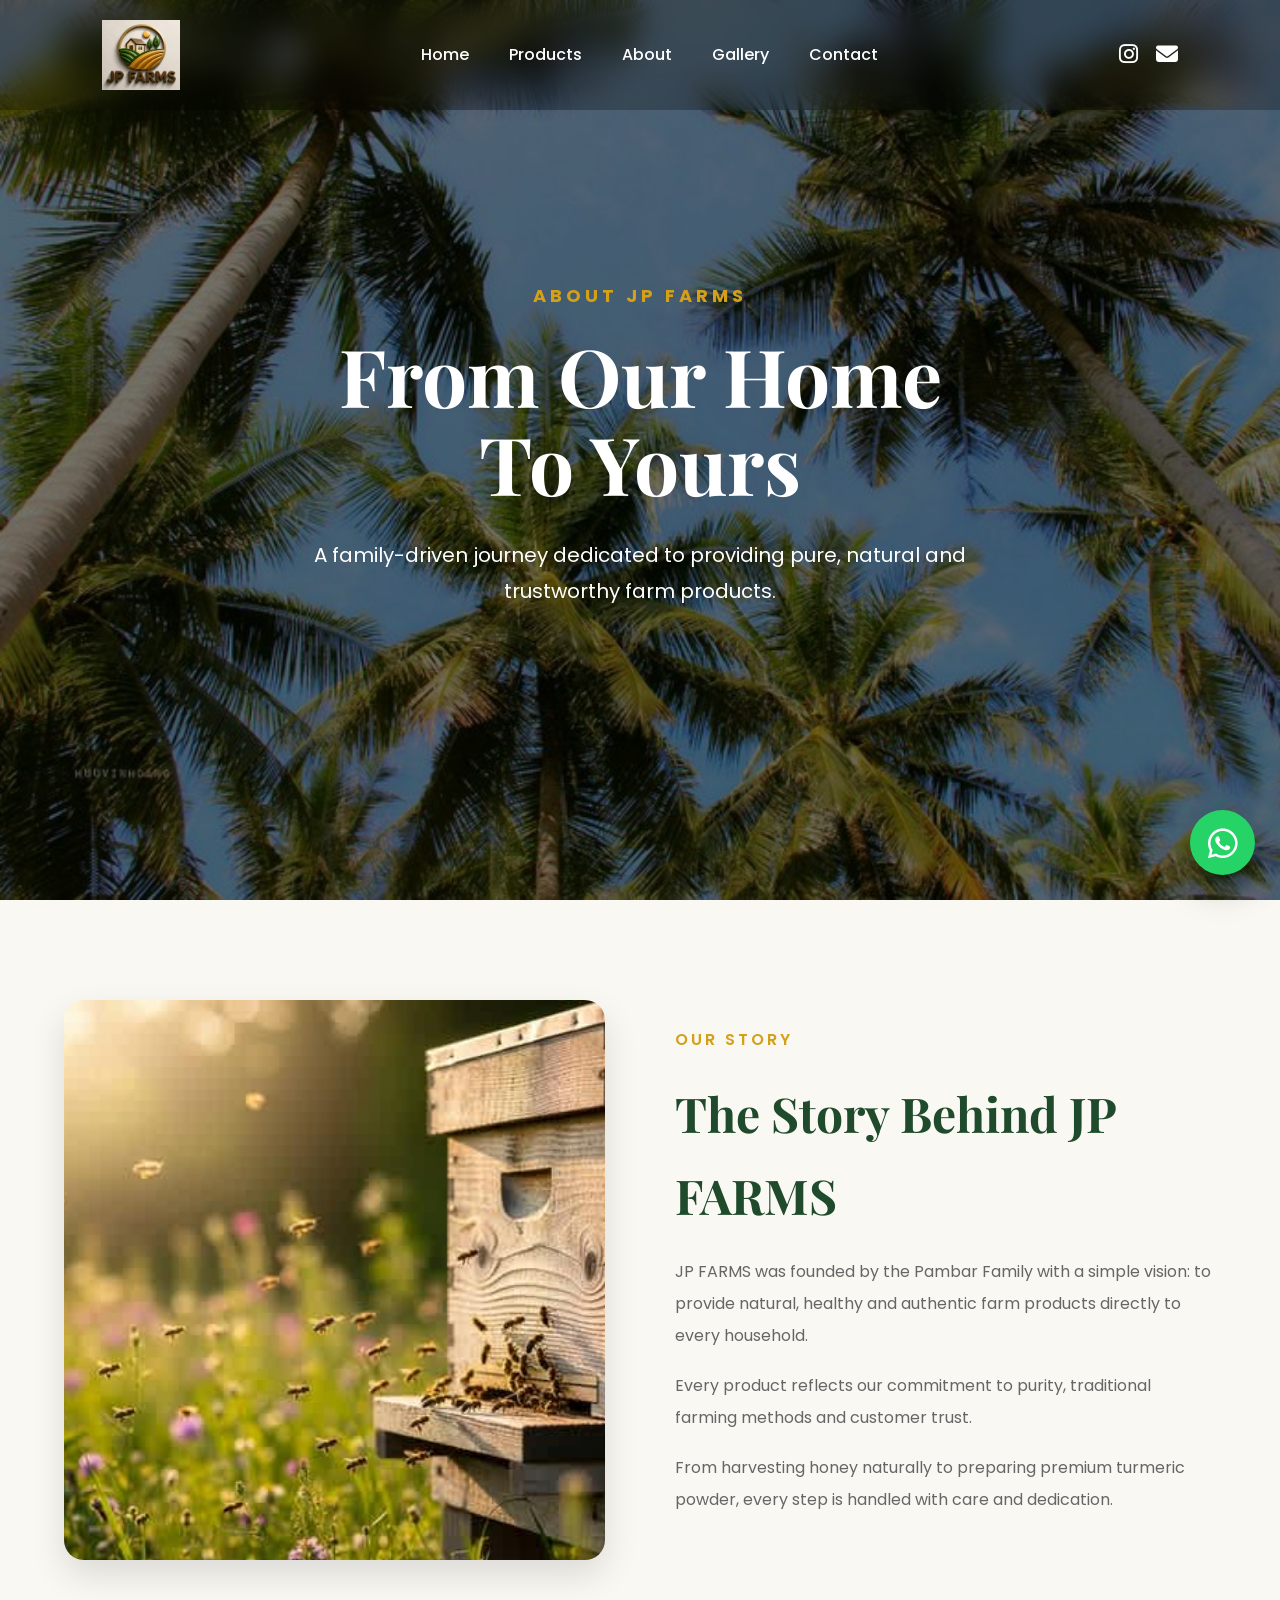
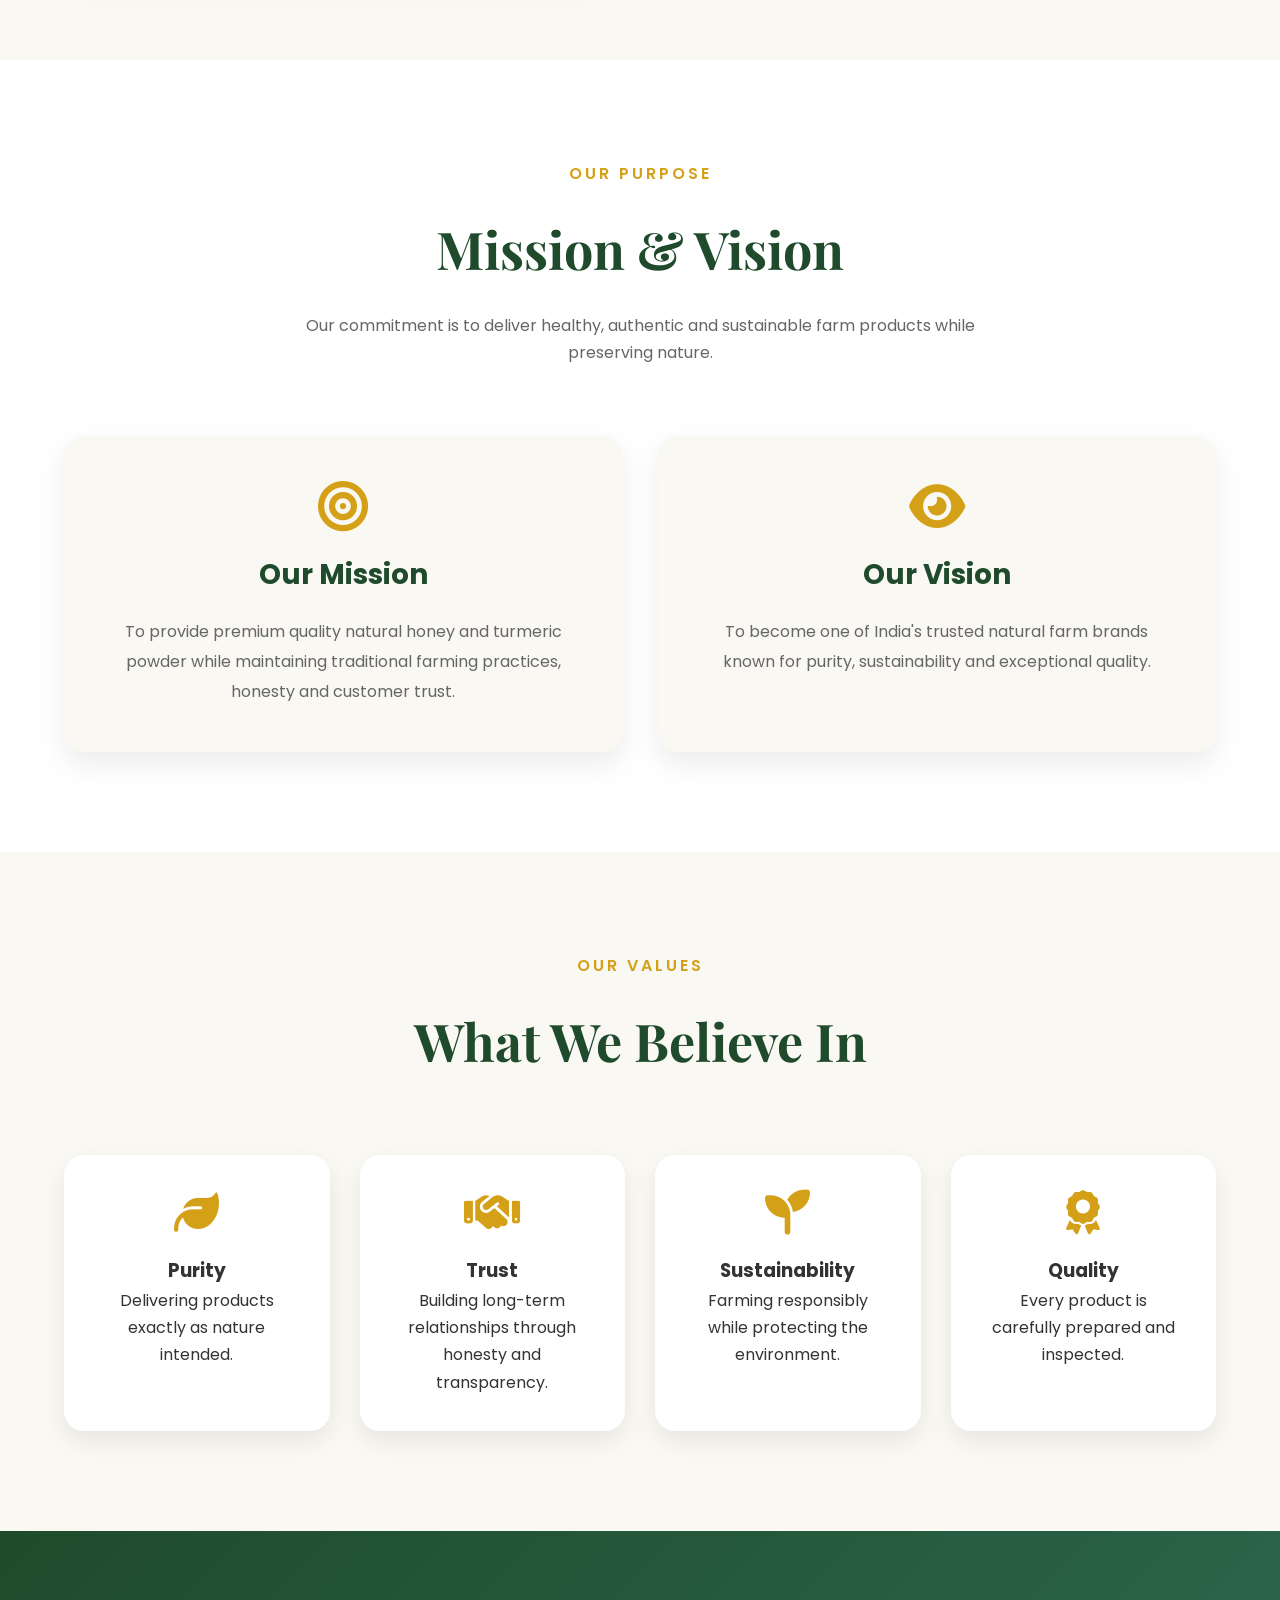
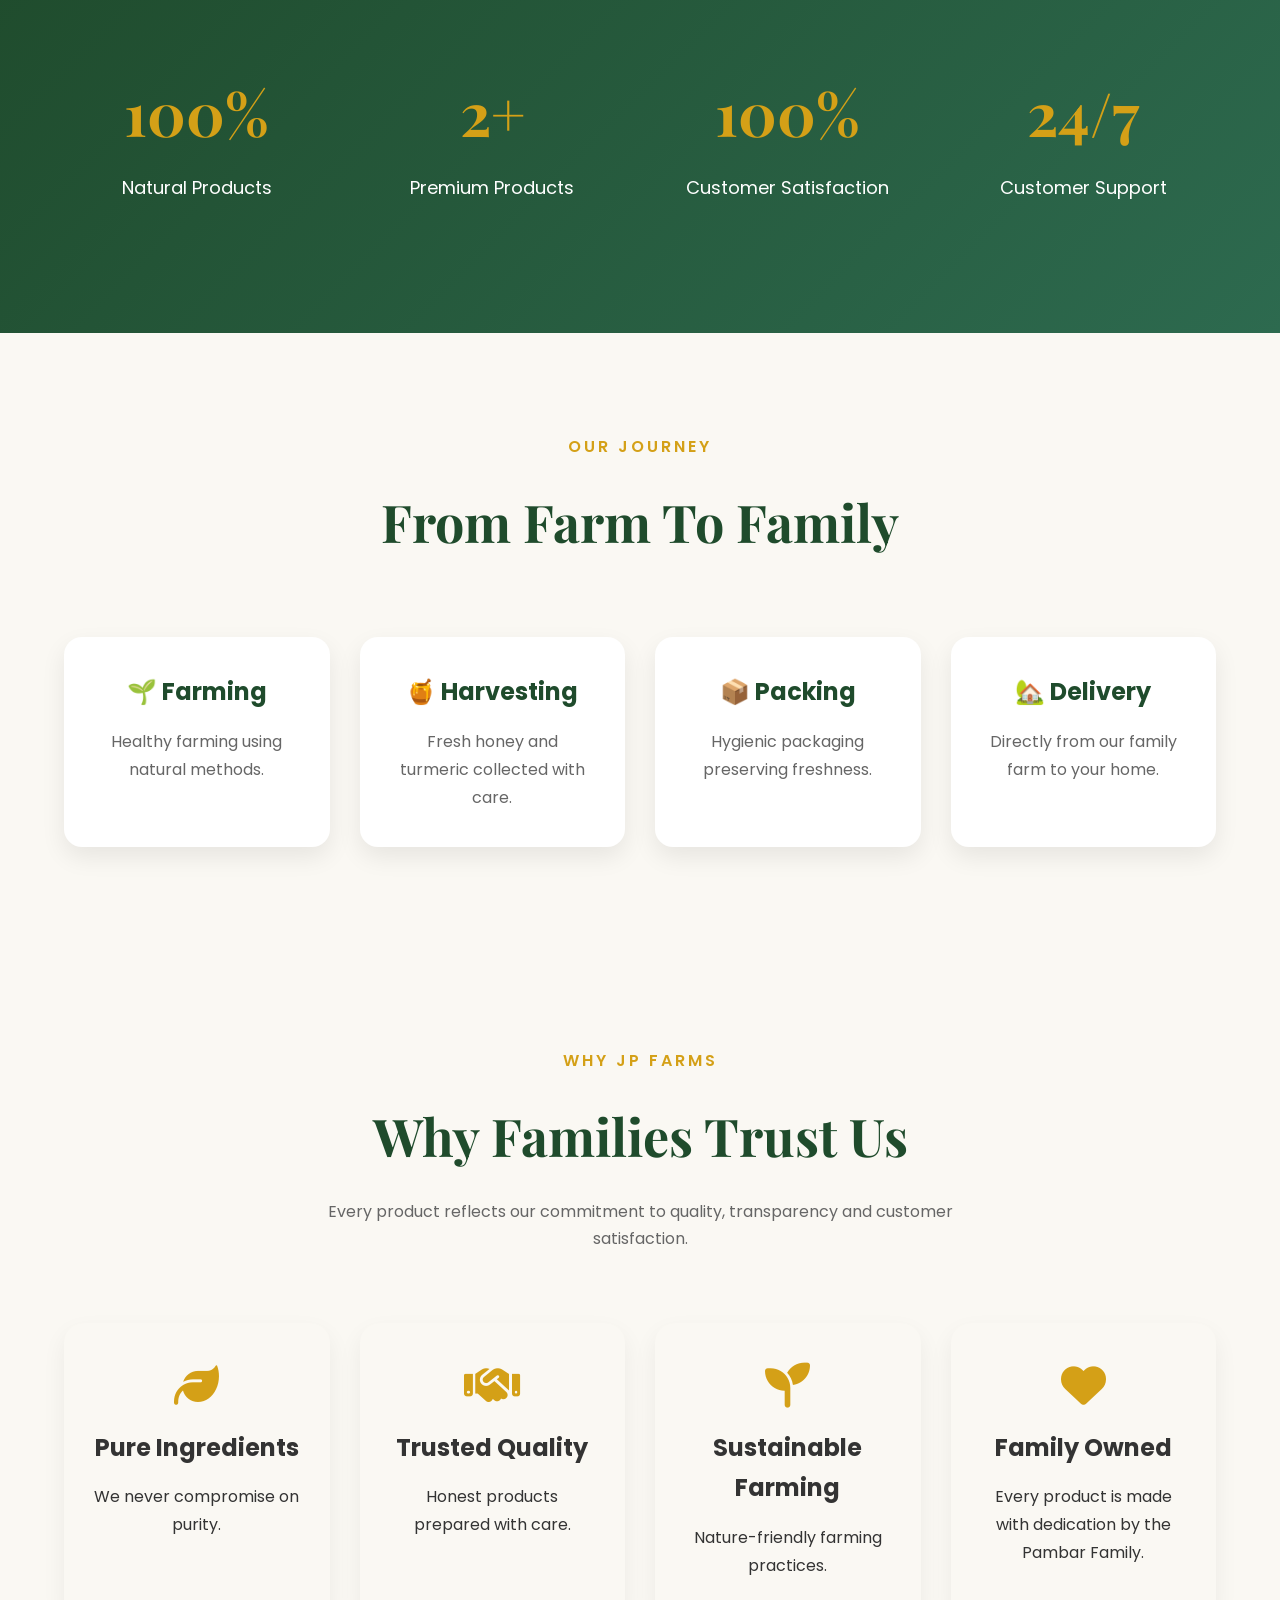
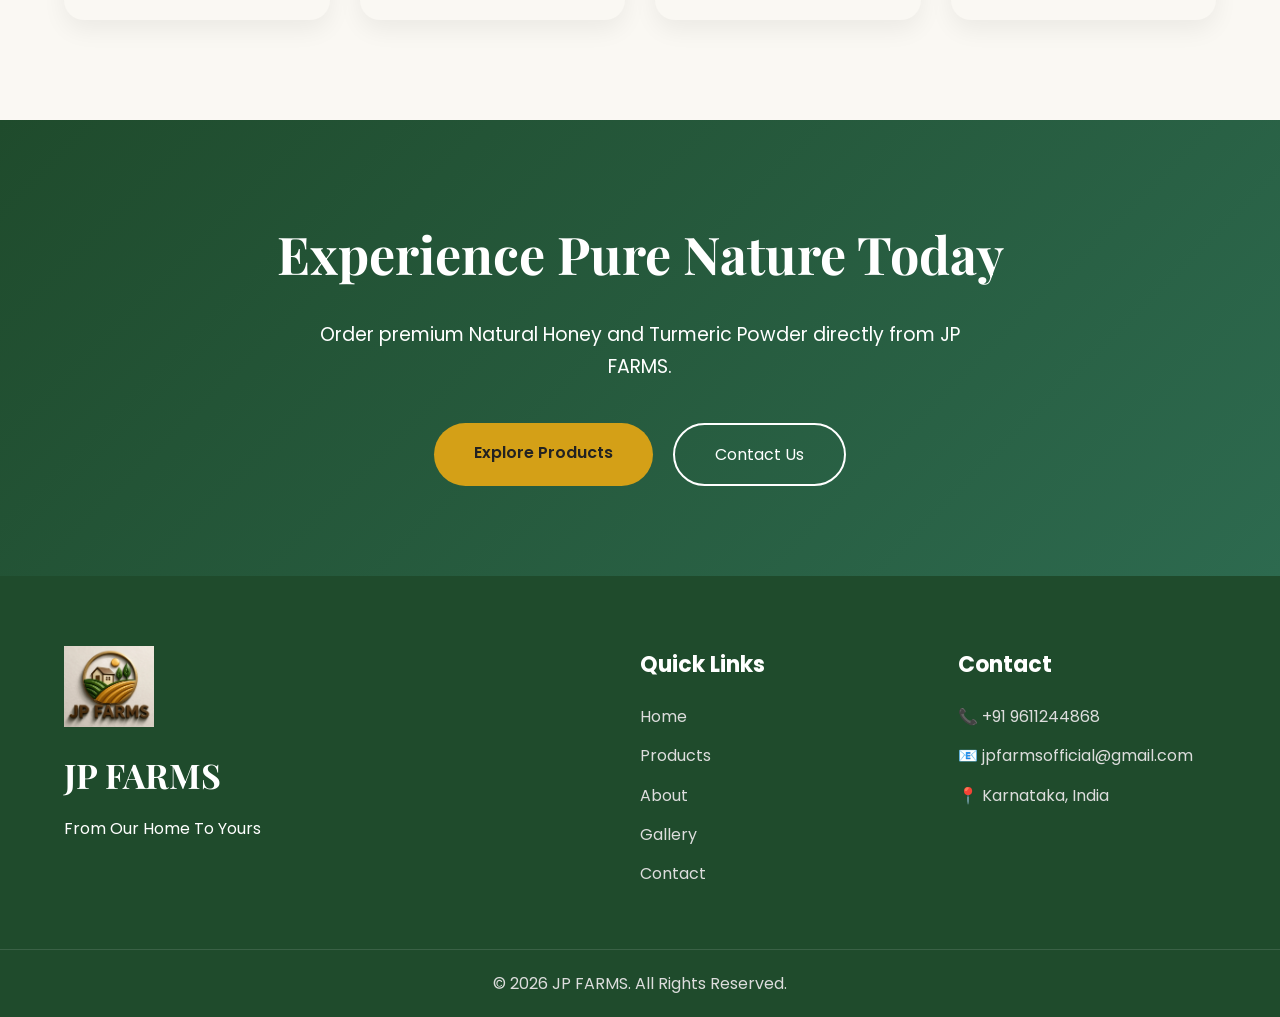
<file: about.html>
<!DOCTYPE html>
<html lang="en">

<head>

<link rel="icon" type="image/png" href="images/favicon.png">    

<meta charset="UTF-8">

<meta name="viewport" content="width=device-width, initial-scale=1.0">

<title>About Us | JP FARMS</title>

<link rel="stylesheet" href="css/style.css">
<link rel="stylesheet" href="css/animation.css">
<link rel="stylesheet" href="css/responsive.css">

<link rel="preconnect" href="https://fonts.googleapis.com">
<link rel="preconnect" href="https://fonts.gstatic.com" crossorigin>

<link href="https://fonts.googleapis.com/css2?family=Poppins:wght@300;400;500;600;700&family=Playfair+Display:wght@600;700;800&display=swap" rel="stylesheet">

<link rel="stylesheet"
href="https://cdnjs.cloudflare.com/ajax/libs/font-awesome/6.6.0/css/all.min.css">

</head>

<body>

<!-- ================= HEADER ================= -->

<header>

<nav class="navbar">

<div class="logo">

<a href="index.html">

<img src="images/logo.png" alt="JP FARMS">

</a>

</div>

<ul class="nav-links">

<li><a href="index.html">Home</a></li>

<li><a href="products.html">Products</a></li>

<li><a href="about.html" class="active">About</a></li>

<li><a href="gallery.html">Gallery</a></li>

<li><a href="contact.html">Contact</a></li>

</ul>

<div class="nav-icons">

<a href="https://instagram.com/jp_farms_official" target="_blank">

<i class="fab fa-instagram"></i>

</a>

<a href="mailto:jpfarmsofficial@gmail.com">

<i class="fas fa-envelope"></i>

</a>

</div>

</nav>

</header>

<!-- ================= PAGE HERO ================= -->

<section class="page-hero">

<div class="overlay"></div>

<div class="hero-content">

<h5>ABOUT JP FARMS</h5>

<h1>

From Our Home

<br>

To Yours

</h1>

<p>

A family-driven journey dedicated to providing
pure, natural and trustworthy farm products.

</p>

</div>

</section>

<!-- ================= OUR STORY ================= -->

<section class="about-story">

<div class="container about-container">

<div class="about-image">

<img src="images/farm.jpg" alt="JP FARMS">

</div>

<div class="about-content">

<span>OUR STORY</span>

<h2>

The Story Behind

JP FARMS

</h2>

<p>

JP FARMS was founded by the Pambar Family with a simple vision:
to provide natural, healthy and authentic farm products directly
to every household.

</p>

<p>

Every product reflects our commitment to purity,
traditional farming methods and customer trust.

</p>

<p>

From harvesting honey naturally to preparing premium turmeric
powder, every step is handled with care and dedication.

</p>

</div>

</div>

</section>
<!-- ================= MISSION & VISION ================= -->

<section class="mission-vision">

    <div class="container">

        <div class="section-title">

            <span>OUR PURPOSE</span>

            <h2>Mission & Vision</h2>

            <p>
                Our commitment is to deliver healthy, authentic and
                sustainable farm products while preserving nature.
            </p>

        </div>

        <div class="mission-grid">

            <div class="mission-card">

                <i class="fa-solid fa-bullseye"></i>

                <h3>Our Mission</h3>

                <p>

                    To provide premium quality natural honey and
                    turmeric powder while maintaining traditional
                    farming practices, honesty and customer trust.

                </p>

            </div>

            <div class="mission-card">

                <i class="fa-solid fa-eye"></i>

                <h3>Our Vision</h3>

                <p>

                    To become one of India's trusted natural farm
                    brands known for purity, sustainability and
                    exceptional quality.

                </p>

            </div>

        </div>

    </div>

</section>

<!-- ================= CORE VALUES ================= -->

<section class="core-values">

    <div class="container">

        <div class="section-title">

            <span>OUR VALUES</span>

            <h2>What We Believe In</h2>

        </div>

        <div class="values-grid">

            <div class="value-card">

                <i class="fa-solid fa-leaf"></i>

                <h3>Purity</h3>

                <p>

                    Delivering products exactly as nature intended.

                </p>

            </div>

            <div class="value-card">

                <i class="fa-solid fa-handshake"></i>

                <h3>Trust</h3>

                <p>

                    Building long-term relationships through honesty
                    and transparency.

                </p>

            </div>

            <div class="value-card">

                <i class="fa-solid fa-seedling"></i>

                <h3>Sustainability</h3>

                <p>

                    Farming responsibly while protecting the
                    environment.

                </p>

            </div>

            <div class="value-card">

                <i class="fa-solid fa-award"></i>

                <h3>Quality</h3>

                <p>

                    Every product is carefully prepared and inspected.

                </p>

            </div>

        </div>

    </div>

</section>

<!-- ================= FARM STATISTICS ================= -->

<section class="statistics">

    <div class="container">

        <div class="stats-grid">

            <div class="stat-box">

                <h2>100%</h2>

                <p>Natural Products</p>

            </div>

            <div class="stat-box">

                <h2>2+</h2>

                <p>Premium Products</p>

            </div>

            <div class="stat-box">

                <h2>100%</h2>

                <p>Customer Satisfaction</p>

            </div>

            <div class="stat-box">

                <h2>24/7</h2>

                <p>Customer Support</p>

            </div>

        </div>

    </div>

</section>

<!-- ================= FARM JOURNEY ================= -->

<section class="journey">

    <div class="container">

        <div class="section-title">

            <span>OUR JOURNEY</span>

            <h2>From Farm To Family</h2>

        </div>

        <div class="timeline">

            <div class="timeline-item">

                <h3>🌱 Farming</h3>

                <p>

                    Healthy farming using natural methods.

                </p>

            </div>

            <div class="timeline-item">

                <h3>🍯 Harvesting</h3>

                <p>

                    Fresh honey and turmeric collected with care.

                </p>

            </div>

            <div class="timeline-item">

                <h3>📦 Packing</h3>

                <p>

                    Hygienic packaging preserving freshness.

                </p>

            </div>

            <div class="timeline-item">

                <h3>🏡 Delivery</h3>

                <p>

                    Directly from our family farm to your home.

                </p>

            </div>

        </div>

    </div>

</section>
<!-- ================= WHY JP FARMS ================= -->

<section class="why-farm">

    <div class="container">

        <div class="section-title">

            <span>WHY JP FARMS</span>

            <h2>Why Families Trust Us</h2>

            <p>
                Every product reflects our commitment to quality,
                transparency and customer satisfaction.
            </p>

        </div>

        <div class="why-grid">

            <div class="why-card">

                <i class="fa-solid fa-leaf"></i>

                <h3>Pure Ingredients</h3>

                <p>

                    We never compromise on purity.

                </p>

            </div>

            <div class="why-card">

                <i class="fa-solid fa-handshake"></i>

                <h3>Trusted Quality</h3>

                <p>

                    Honest products prepared with care.

                </p>

            </div>

            <div class="why-card">

                <i class="fa-solid fa-seedling"></i>

                <h3>Sustainable Farming</h3>

                <p>

                    Nature-friendly farming practices.

                </p>

            </div>

            <div class="why-card">

                <i class="fa-solid fa-heart"></i>

                <h3>Family Owned</h3>

                <p>

                    Every product is made with dedication by the Pambar Family.

                </p>

            </div>

        </div>

    </div>

</section>

<!-- ================= CALL TO ACTION ================= -->

<section class="contact-cta">

    <div class="container">

        <h2>

            Experience Pure Nature Today

        </h2>

        <p>

            Order premium Natural Honey and Turmeric Powder directly from JP FARMS.

        </p>

        <div class="cta-buttons">

            <a href="products.html" class="btn-primary">

                Explore Products

            </a>

            <a href="contact.html" class="btn-secondary">

                Contact Us

            </a>

        </div>

    </div>

</section>

<!-- ================= FOOTER ================= -->

<footer>

    <div class="container footer-container">

        <div class="footer-logo">

            <img src="images/logo.png" alt="JP FARMS Logo">

            <h3>JP FARMS</h3>

            <p>

                From Our Home To Yours

            </p>

        </div>

        <div class="footer-links">

            <h4>Quick Links</h4>

            <a href="index.html">Home</a>

            <a href="products.html">Products</a>

            <a href="about.html">About</a>

            <a href="gallery.html">Gallery</a>

            <a href="contact.html">Contact</a>

        </div>

        <div class="footer-contact">

            <h4>Contact</h4>

            <p>📞 +91 9611244868</p>

            <p>📧 jpfarmsofficial@gmail.com</p>

            <p>📍 Karnataka, India</p>

        </div>

    </div>

    <div class="copyright">

        <p>

            © 2026 JP FARMS. All Rights Reserved.

        </p>

    </div>

</footer>

<!-- ================= WHATSAPP ================= -->

<a href="https://wa.me/919611244868"
target="_blank"
class="whatsapp">

<i class="fa-brands fa-whatsapp"></i>

</a>

<!-- ================= JAVASCRIPT ================= -->

<script src="js/script.js"></script>

<script src="js/navbar.js"></script>

<script src="js/animation.js"></script>

</body>

</html>
</file>
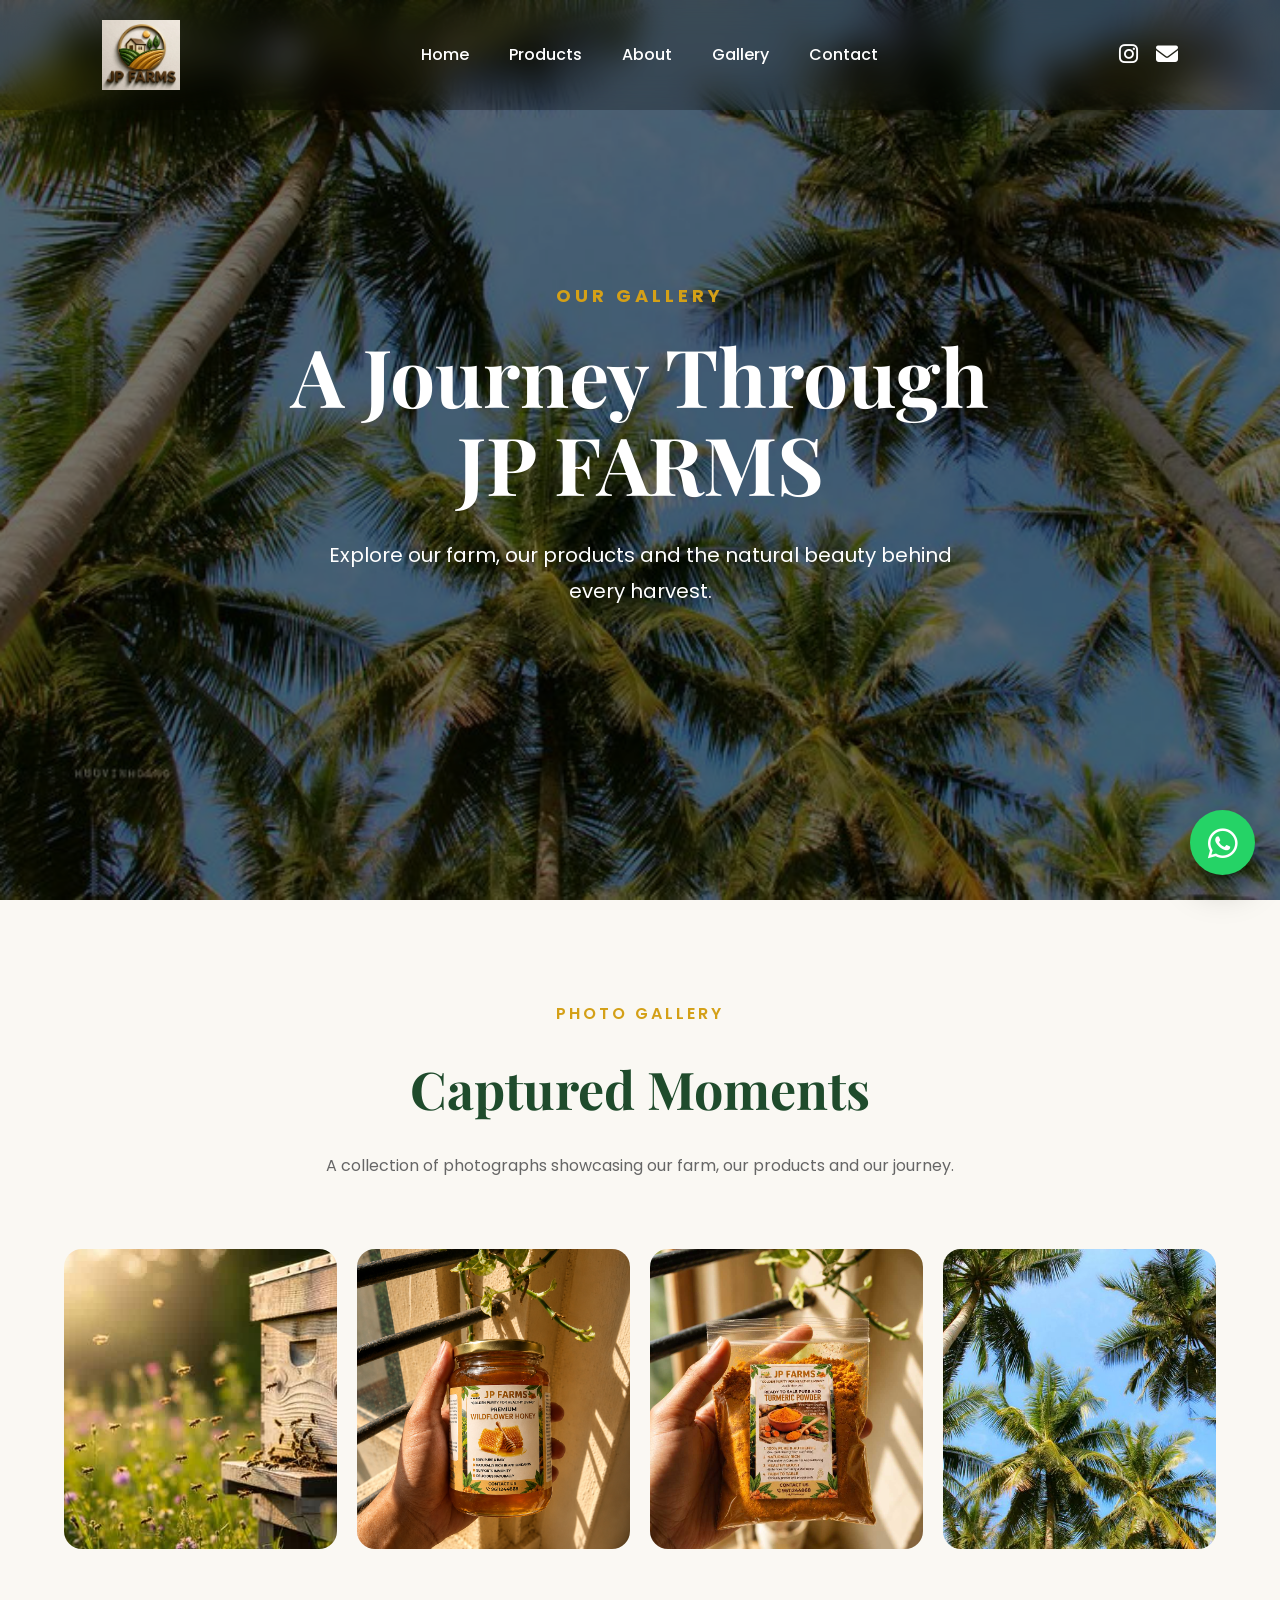
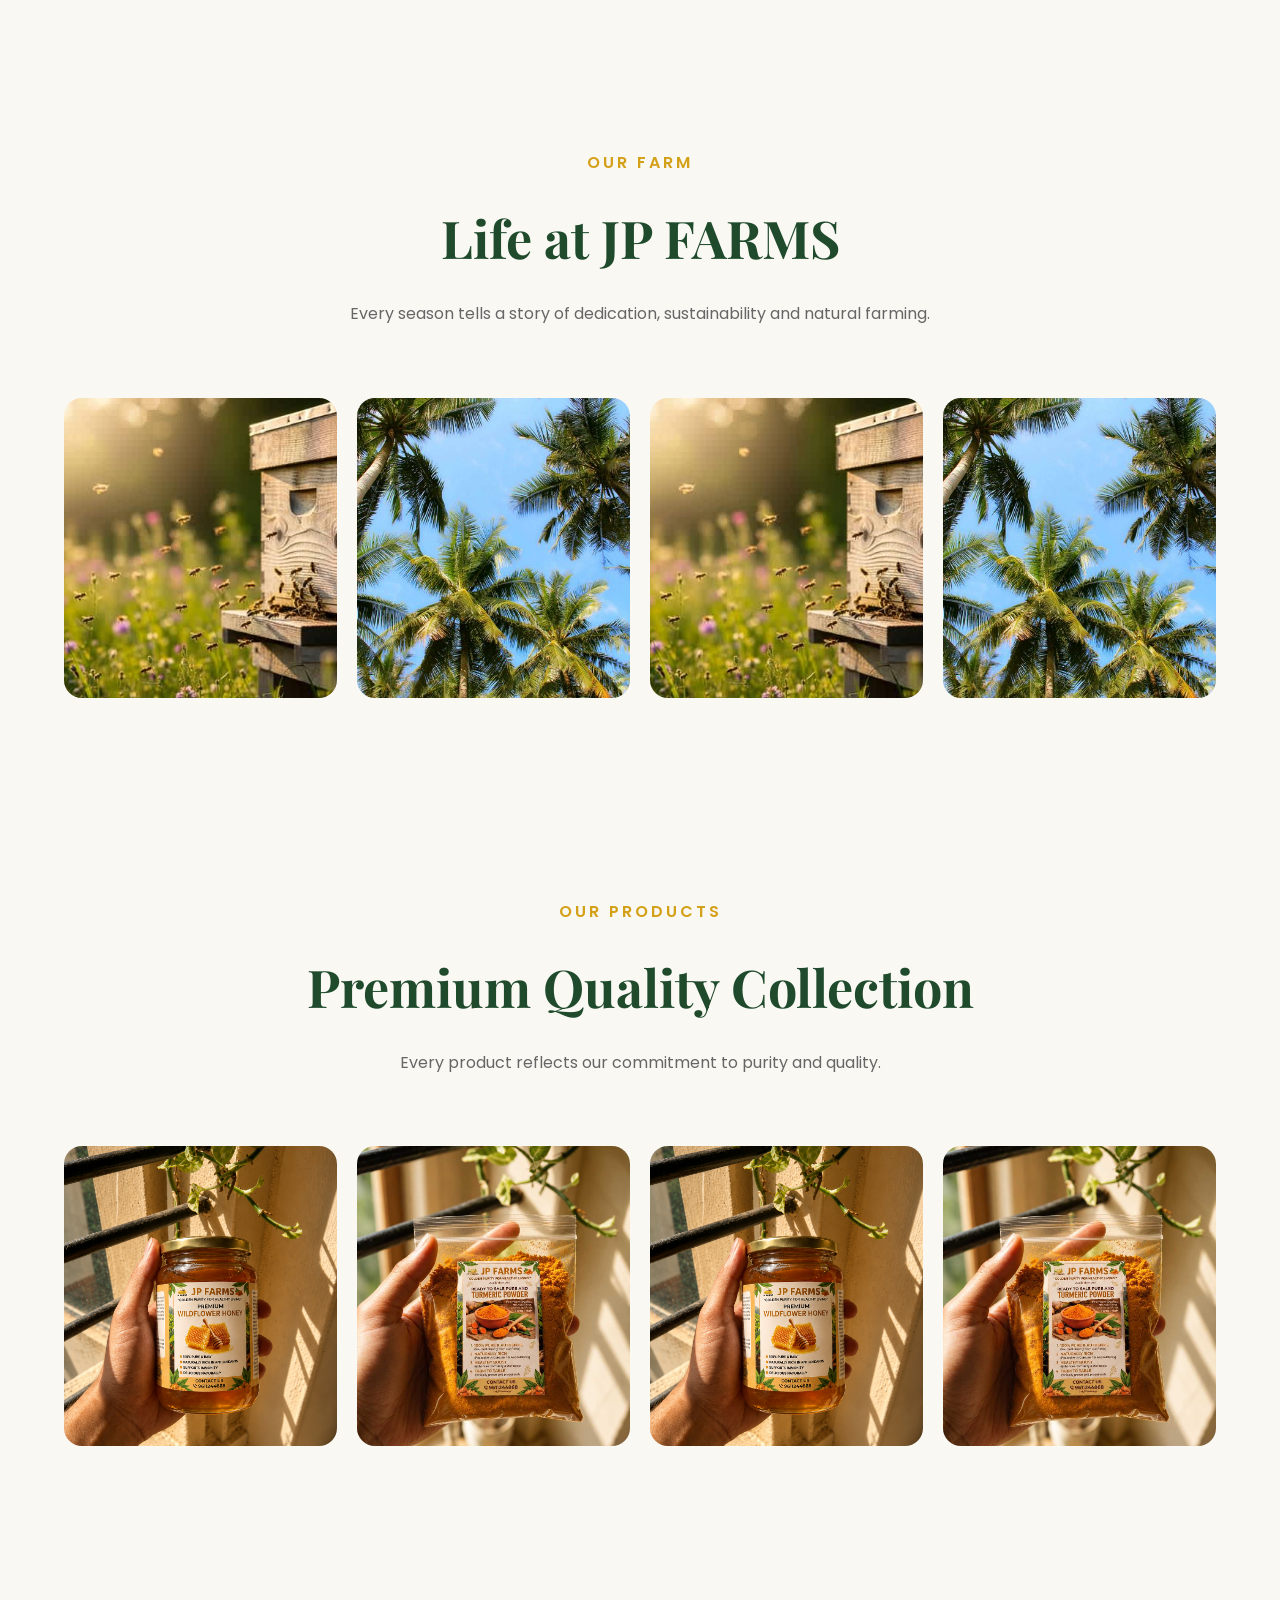
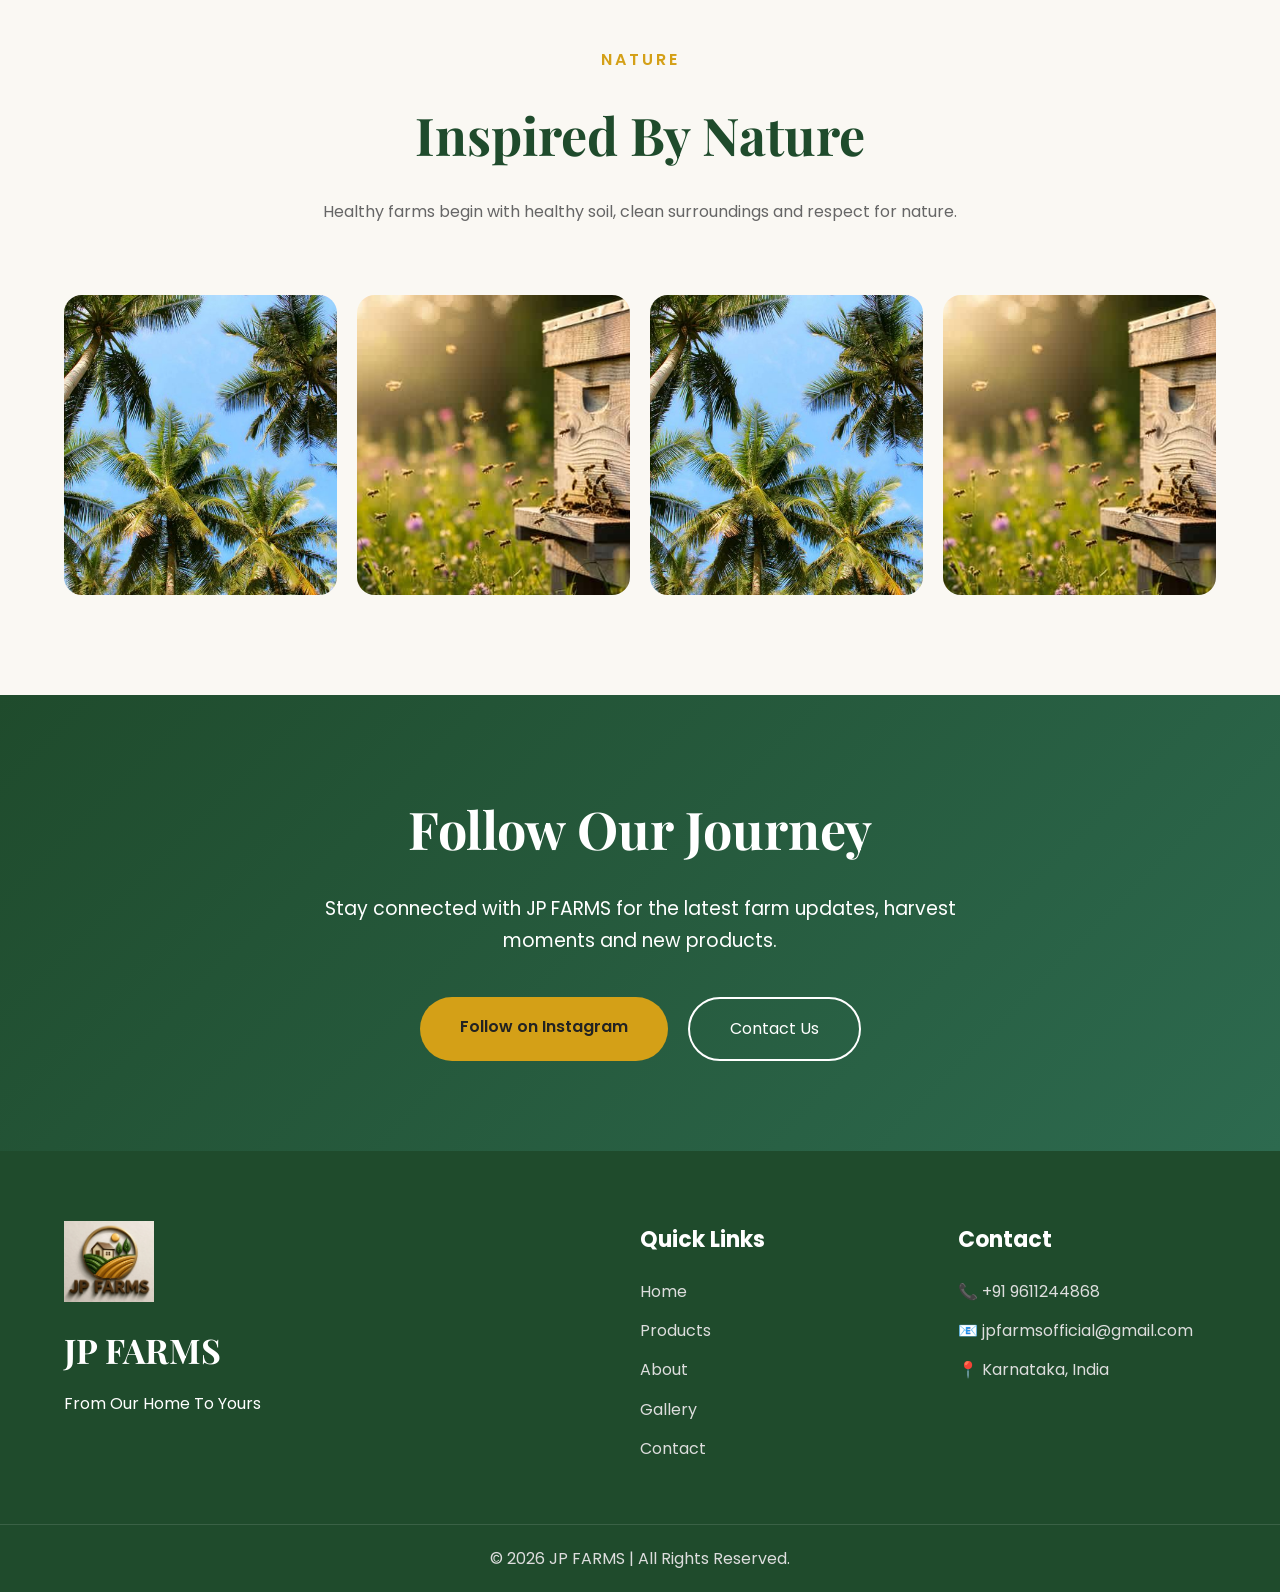
<file: gallery.html>
<!DOCTYPE html>
<html lang="en">

<head>

<link rel="icon" type="image/png" href="images/favicon.png">    

<meta charset="UTF-8">

<meta name="viewport" content="width=device-width, initial-scale=1.0">

<title>Gallery | JP FARMS</title>

<link rel="stylesheet" href="css/style.css">
<link rel="stylesheet" href="css/animation.css">
<link rel="stylesheet" href="css/responsive.css">

<link rel="preconnect" href="https://fonts.googleapis.com">
<link rel="preconnect" href="https://fonts.gstatic.com" crossorigin>

<link href="https://fonts.googleapis.com/css2?family=Poppins:wght@300;400;500;600;700&family=Playfair+Display:wght@600;700;800&display=swap" rel="stylesheet">

<link rel="stylesheet"
href="https://cdnjs.cloudflare.com/ajax/libs/font-awesome/6.6.0/css/all.min.css">

</head>

<body>

<!-- ================= HEADER ================= -->

<header>

<nav class="navbar">

<div class="logo">

<a href="index.html">

<img src="images/logo.png" alt="JP FARMS">

</a>

</div>

<ul class="nav-links">

<li><a href="index.html">Home</a></li>

<li><a href="products.html">Products</a></li>

<li><a href="about.html">About</a></li>

<li><a href="gallery.html" class="active">Gallery</a></li>

<li><a href="contact.html">Contact</a></li>

</ul>

<div class="nav-icons">

<a href="https://instagram.com/jp_farms_official" target="_blank">

<i class="fab fa-instagram"></i>

</a>

<a href="mailto:jpfarmsofficial@gmail.com">

<i class="fas fa-envelope"></i>

</a>

</div>

</nav>

</header>

<!-- ================= HERO ================= -->

<section class="page-hero">

<div class="overlay"></div>

<div class="hero-content">

<h5>OUR GALLERY</h5>

<h1>

A Journey Through

<br>

JP FARMS

</h1>

<p>

Explore our farm, our products and the natural beauty
behind every harvest.

</p>

</div>

</section>

<!-- ================= GALLERY INTRO ================= -->

<section class="gallery-intro">

<div class="container">

<div class="section-title">

<span>PHOTO GALLERY</span>

<h2>Captured Moments</h2>

<p>

A collection of photographs showcasing our farm,
our products and our journey.

</p>

</div>

<div class="gallery-grid">

<div class="gallery-item">

<img src="images/farm.jpg" alt="Farm">

</div>

<div class="gallery-item">

<img src="images/honey.jpg" alt="Honey">

</div>

<div class="gallery-item">

<img src="images/turmeric.jpg" alt="Turmeric">

</div>

<div class="gallery-item">

<img src="images/hero.jpg" alt="Nature">

</div>

</div>

</div>

</section>
<!-- ================= FARM GALLERY ================= -->

<section class="farm-gallery">

<div class="container">

<div class="section-title">

<span>OUR FARM</span>

<h2>Life at JP FARMS</h2>

<p>

Every season tells a story of dedication, sustainability and natural farming.

</p>

</div>

<div class="gallery-grid">

<div class="gallery-item">

<img src="images/farm.jpg" alt="Farm View">

</div>

<div class="gallery-item">

<img src="images/hero.jpg" alt="Green Fields">

</div>

<div class="gallery-item">

<img src="images/farm.jpg" alt="Nature">

</div>

<div class="gallery-item">

<img src="images/hero.jpg" alt="Agriculture">

</div>

</div>

</div>

</section>

<!-- ================= PRODUCT GALLERY ================= -->

<section class="product-gallery">

<div class="container">

<div class="section-title">

<span>OUR PRODUCTS</span>

<h2>Premium Quality Collection</h2>

<p>

Every product reflects our commitment to purity and quality.

</p>

</div>

<div class="gallery-grid">

<div class="gallery-item">

<img src="images/honey.jpg" alt="Honey">

</div>

<div class="gallery-item">

<img src="images/turmeric.jpg" alt="Turmeric">

</div>

<div class="gallery-item">

<img src="images/honey.jpg" alt="Natural Honey">

</div>

<div class="gallery-item">

<img src="images/turmeric.jpg" alt="Turmeric Powder">

</div>

</div>

</div>

</section>

<!-- ================= NATURE ================= -->

<section class="nature-gallery">

<div class="container">

<div class="section-title">

<span>NATURE</span>

<h2>Inspired By Nature</h2>

<p>

Healthy farms begin with healthy soil, clean surroundings and respect for nature.

</p>

</div>

<div class="gallery-grid">

<div class="gallery-item">

<img src="images/hero.jpg" alt="Nature">

</div>

<div class="gallery-item">

<img src="images/farm.jpg" alt="Farm">

</div>

<div class="gallery-item">

<img src="images/hero.jpg" alt="Landscape">

</div>

<div class="gallery-item">

<img src="images/farm.jpg" alt="Greenery">

</div>

</div>

</div>

</section>
<!-- ================= INSTAGRAM CTA ================= -->

<section class="contact-cta">

    <div class="container">

        <h2>

            Follow Our Journey

        </h2>

        <p>

            Stay connected with JP FARMS for the latest farm updates,
            harvest moments and new products.

        </p>

        <div class="cta-buttons">

            <a href="https://instagram.com/jp_farms_official"
               target="_blank"
               class="btn-primary">

                Follow on Instagram

            </a>

            <a href="contact.html"
               class="btn-secondary">

                Contact Us

            </a>

        </div>

    </div>

</section>

<!-- ================= FOOTER ================= -->

<footer>

    <div class="container footer-container">

        <div class="footer-logo">

            <img src="images/logo.png" alt="JP FARMS">

            <h3>JP FARMS</h3>

            <p>

                From Our Home To Yours

            </p>

        </div>

        <div class="footer-links">

            <h4>Quick Links</h4>

            <a href="index.html">Home</a>

            <a href="products.html">Products</a>

            <a href="about.html">About</a>

            <a href="gallery.html">Gallery</a>

            <a href="contact.html">Contact</a>

        </div>

        <div class="footer-contact">

            <h4>Contact</h4>

            <p>📞 +91 9611244868</p>

            <p>📧 jpfarmsofficial@gmail.com</p>

            <p>📍 Karnataka, India</p>

        </div>

    </div>

    <div class="copyright">

        <p>

            © 2026 JP FARMS | All Rights Reserved.

        </p>

    </div>

</footer>

<!-- ================= WHATSAPP ================= -->

<a href="https://wa.me/919611244868"

target="_blank"

class="whatsapp">

<i class="fa-brands fa-whatsapp"></i>

</a>

<!-- ================= JAVASCRIPT ================= -->

<script src="js/script.js"></script>

<script src="js/navbar.js"></script>

<script src="js/animation.js"></script>

</body>

</html>
</file>
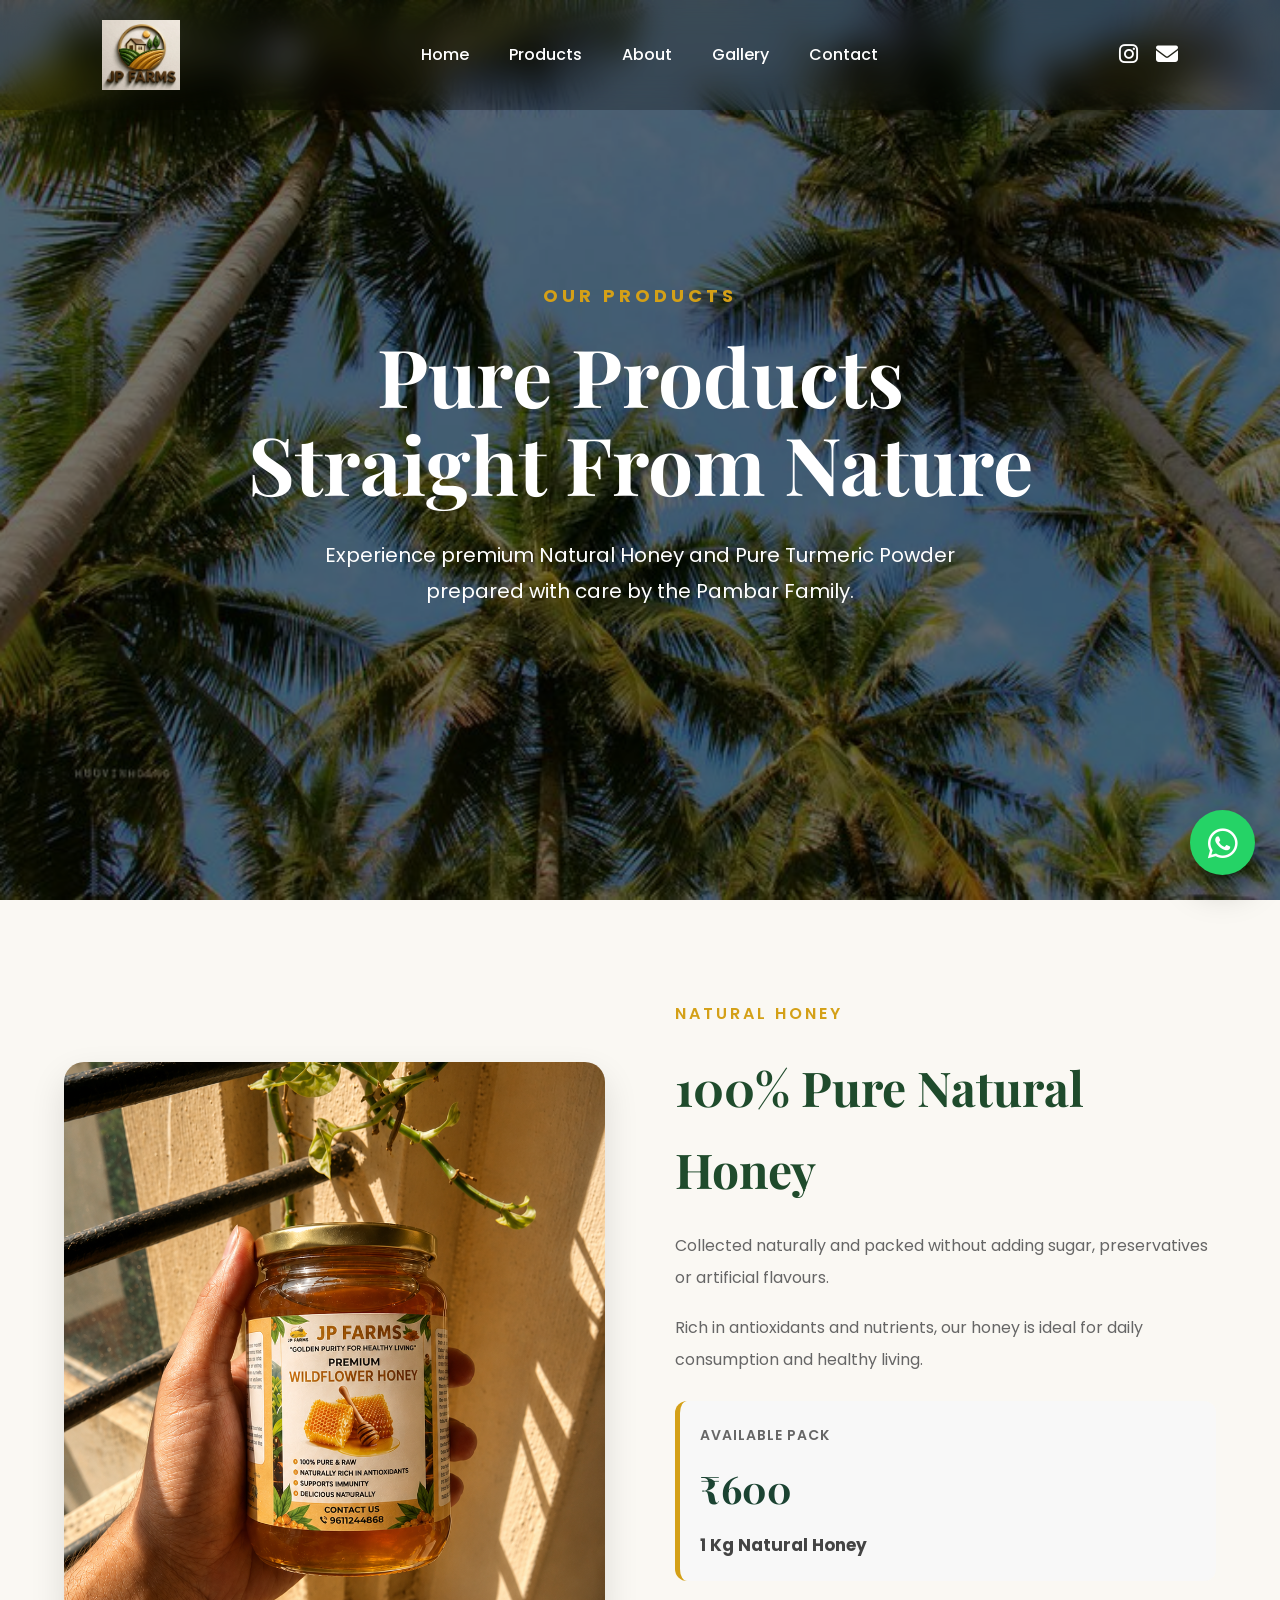
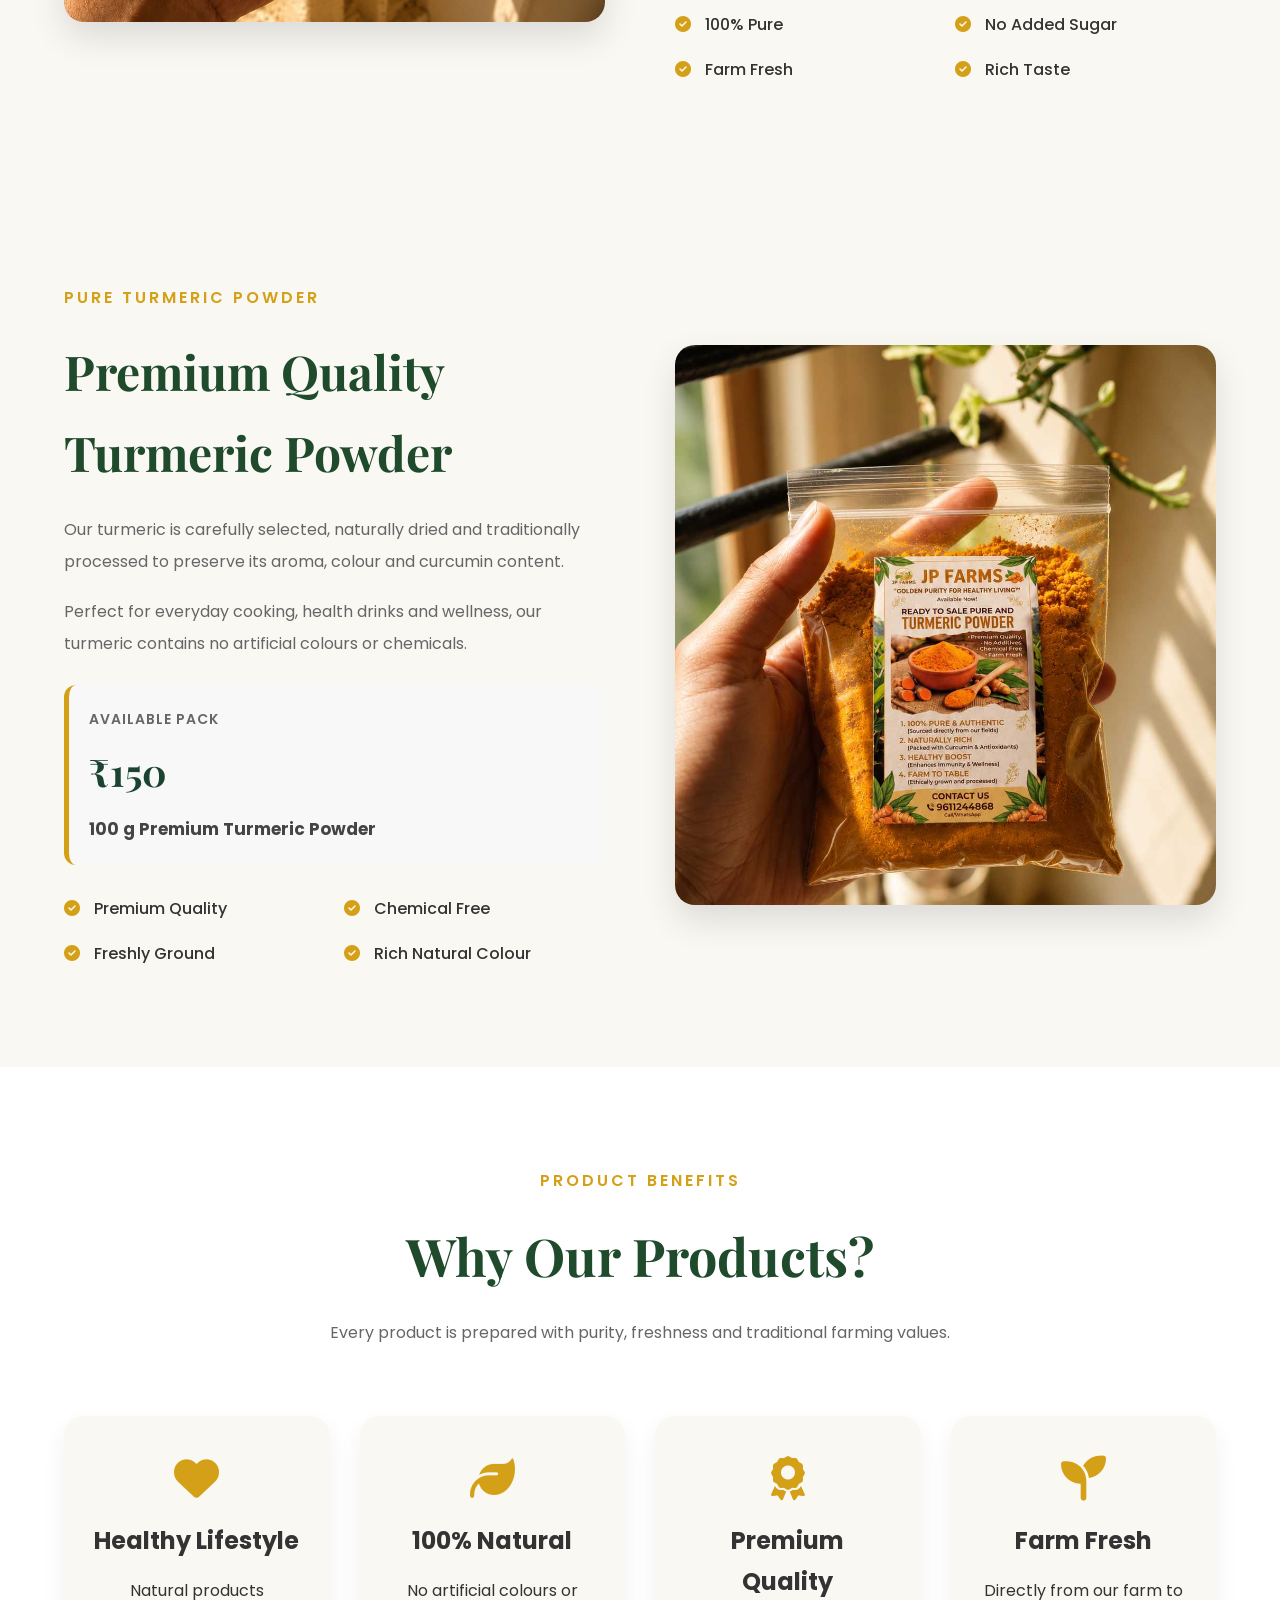
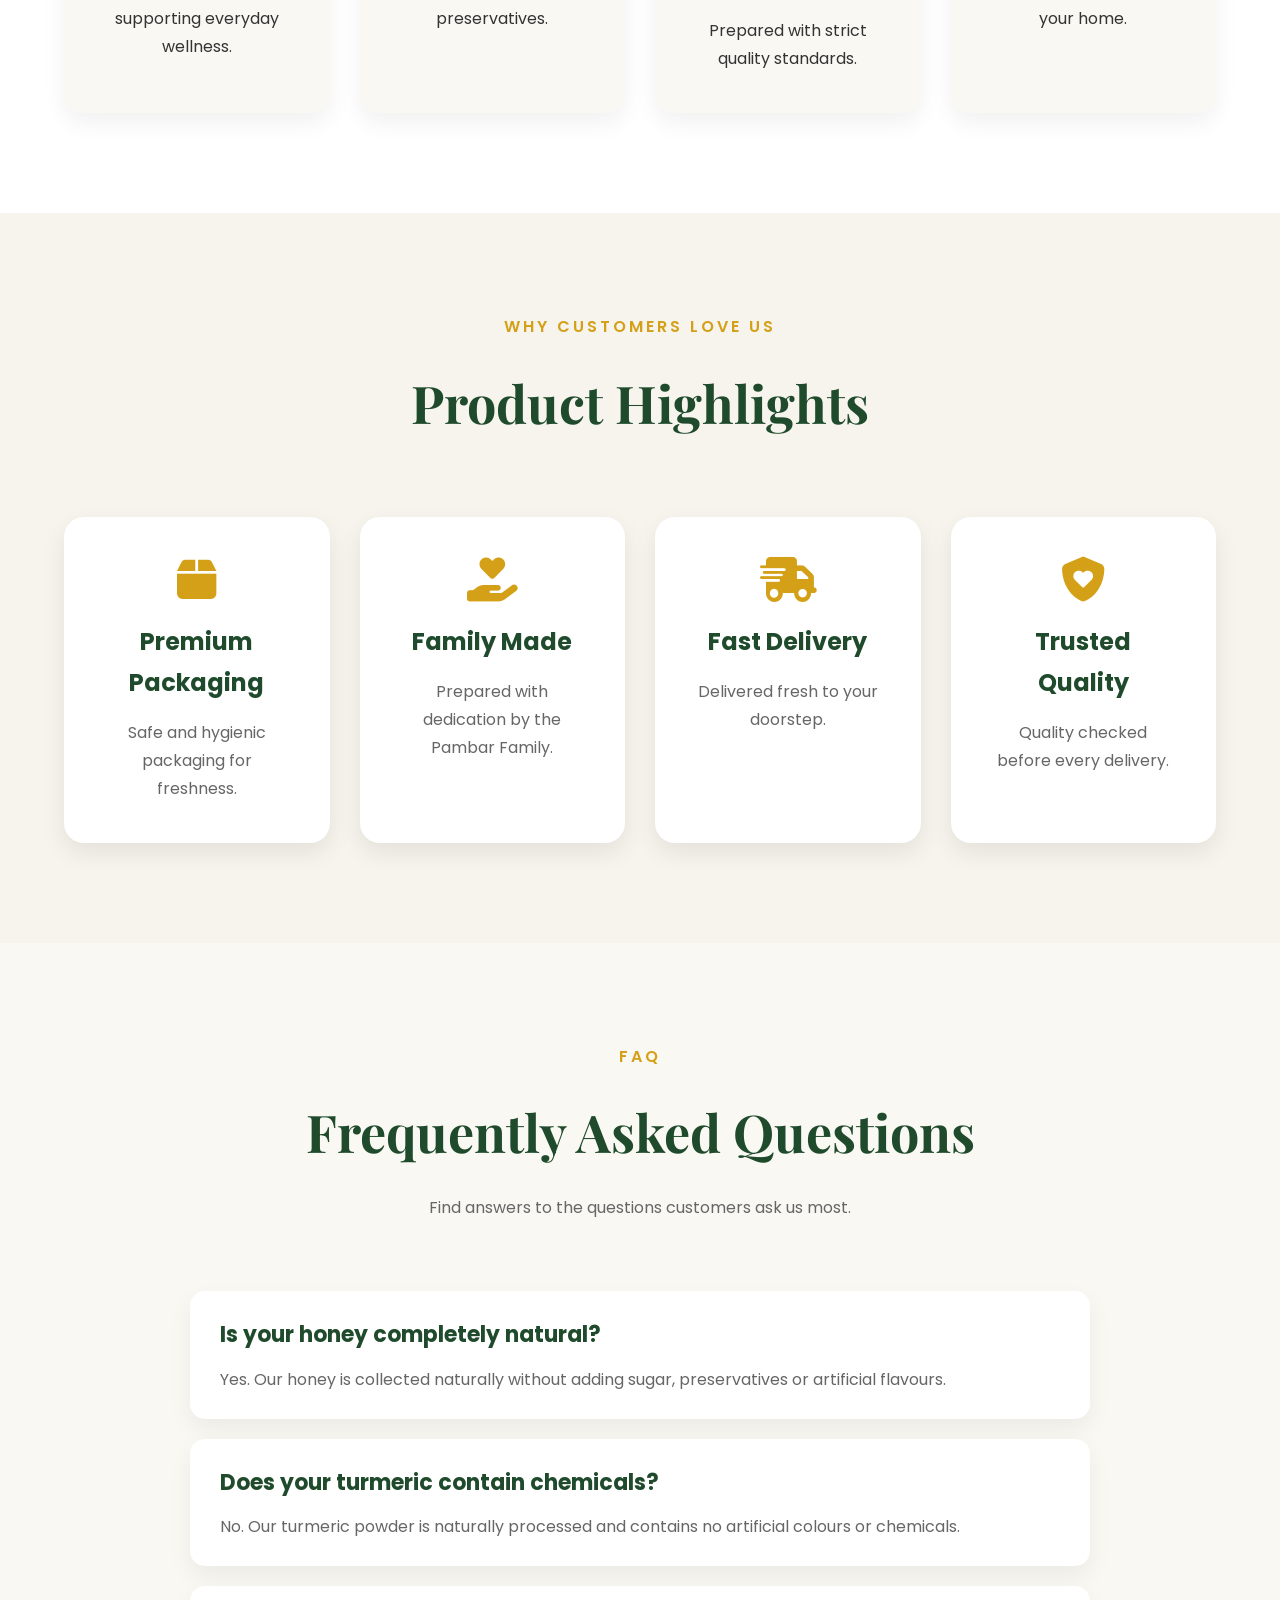
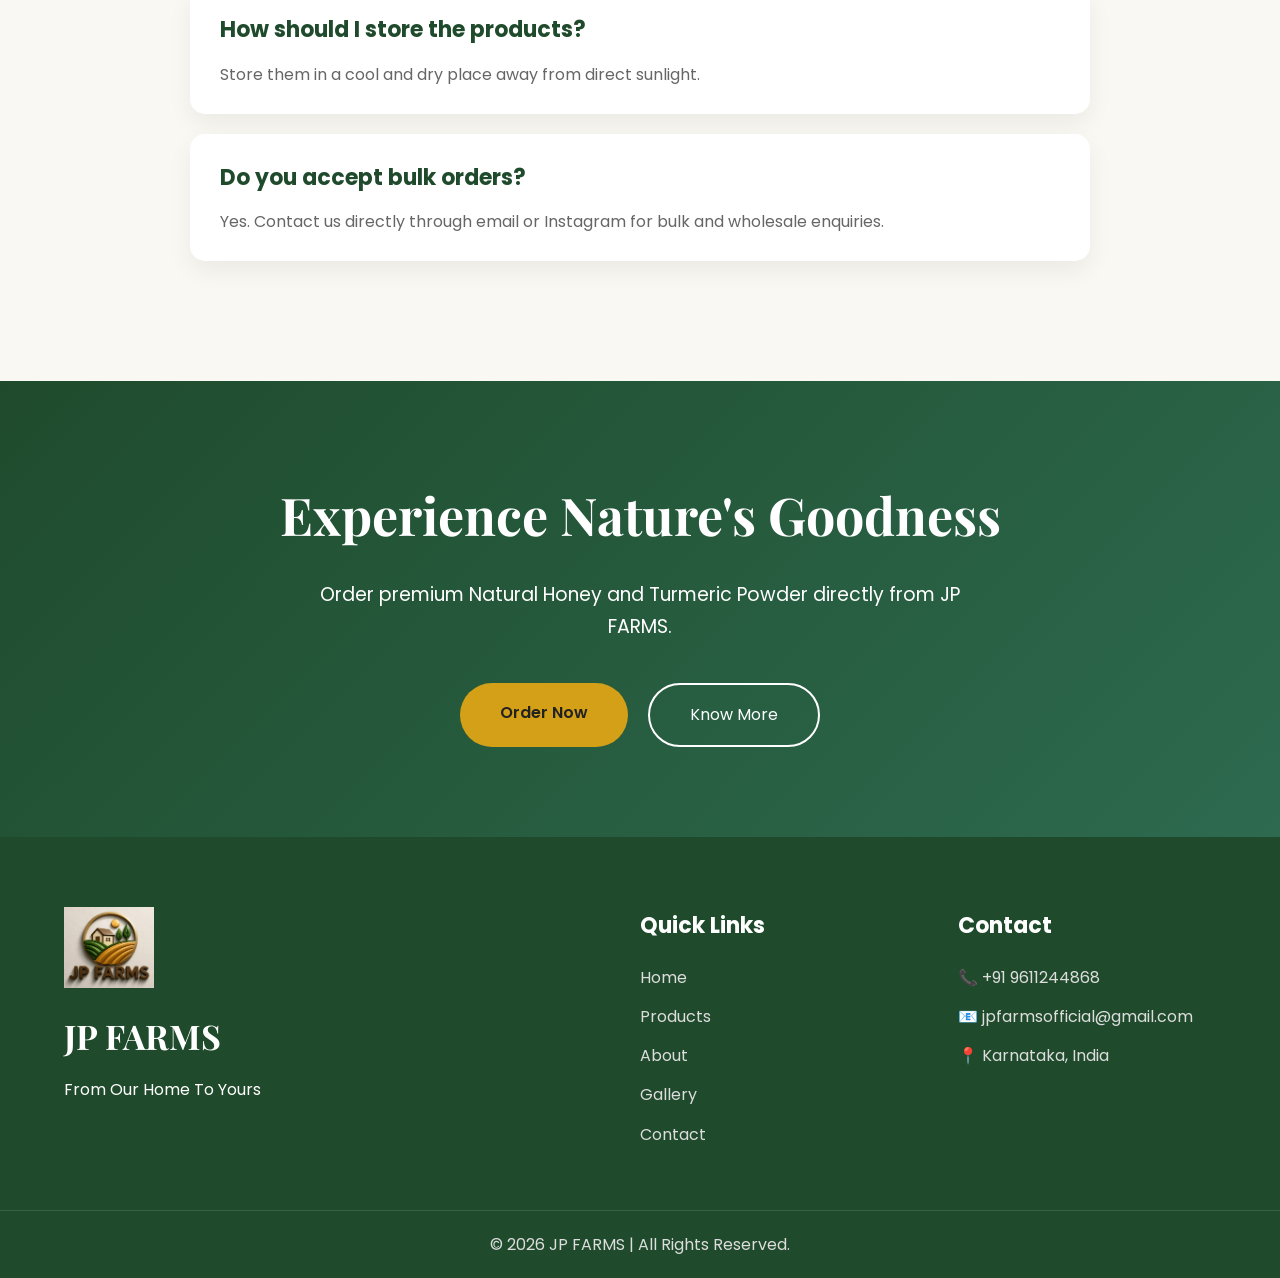
<file: products.html>
<!DOCTYPE html>
<html lang="en">

<head>

<link rel="icon" type="image/png" href="images/favicon.png">    

<meta charset="UTF-8">

<meta name="viewport" content="width=device-width, initial-scale=1.0">

<title>Products | JP FARMS</title>

<link rel="stylesheet" href="css/style.css">
<link rel="stylesheet" href="css/animation.css">
<link rel="stylesheet" href="css/responsive.css">

<link rel="preconnect" href="https://fonts.googleapis.com">
<link rel="preconnect" href="https://fonts.gstatic.com" crossorigin>

<link href="https://fonts.googleapis.com/css2?family=Poppins:wght@300;400;500;600;700&family=Playfair+Display:wght@600;700;800&display=swap" rel="stylesheet">

<link rel="stylesheet"
href="https://cdnjs.cloudflare.com/ajax/libs/font-awesome/6.6.0/css/all.min.css">

</head>

<body>

<!-- ================= HEADER ================= -->

<header>

<nav class="navbar">

<div class="logo">

<a href="index.html">

<img src="images/logo.png" alt="JP FARMS">

</a>

</div>

<ul class="nav-links">

<li><a href="index.html">Home</a></li>

<li><a href="products.html" class="active">Products</a></li>

<li><a href="about.html">About</a></li>

<li><a href="gallery.html">Gallery</a></li>

<li><a href="contact.html">Contact</a></li>

</ul>

<div class="nav-icons">

<a href="https://instagram.com/jp_farms_official" target="_blank">

<i class="fab fa-instagram"></i>

</a>

<a href="mailto:jpfarmsofficial@gmail.com">

<i class="fas fa-envelope"></i>

</a>

</div>

</nav>

</header>

<!-- ================= PAGE HERO ================= -->

<section class="page-hero">

<div class="overlay"></div>

<div class="hero-content">

<h5>OUR PRODUCTS</h5>

<h1>

Pure Products

<br>

Straight From Nature

</h1>

<p>

Experience premium Natural Honey and Pure Turmeric Powder
prepared with care by the Pambar Family.

</p>

</div>

</section>

<!-- ================= HONEY ================= -->

<section class="product-details">

<div class="container about-container">

<div class="about-image">

<img src="images/honey.jpg" alt="Natural Honey">

</div>

<div class="about-content">

<span>NATURAL HONEY</span>

<h2>

100% Pure Natural Honey

</h2>

<p>

Collected naturally and packed without adding sugar,
preservatives or artificial flavours.

</p>

<p>

Rich in antioxidants and nutrients, our honey is ideal
for daily consumption and healthy living.

</p>

<div class="product-price">

    <span>Available Pack</span>

    <h2>₹600</h2>

    <p><strong>1 Kg Natural Honey</strong></p>

</div>

<div class="about-points">

<div><i class="fa-solid fa-circle-check"></i> 100% Pure</div>

<div><i class="fa-solid fa-circle-check"></i> No Added Sugar</div>

<div><i class="fa-solid fa-circle-check"></i> Farm Fresh</div>

<div><i class="fa-solid fa-circle-check"></i> Rich Taste</div>

</div>

</div>

</div>

</section>
<!-- ================= TURMERIC ================= -->

<section class="product-details">

<div class="container about-container">

<div class="about-content">

<span>PURE TURMERIC POWDER</span>

<h2>

Premium Quality Turmeric Powder

</h2>

<p>

Our turmeric is carefully selected, naturally dried and
traditionally processed to preserve its aroma, colour and
curcumin content.

</p>

<p>

Perfect for everyday cooking, health drinks and wellness,
our turmeric contains no artificial colours or chemicals.

</p>

<div class="product-price">

    <span>Available Pack</span>

    <h2>₹150</h2>

    <p><strong>100 g Premium Turmeric Powder</strong></p>

</div>

<div class="about-points">
    
<div><i class="fa-solid fa-circle-check"></i> Premium Quality</div>

<div><i class="fa-solid fa-circle-check"></i> Chemical Free</div>

<div><i class="fa-solid fa-circle-check"></i> Freshly Ground</div>

<div><i class="fa-solid fa-circle-check"></i> Rich Natural Colour</div>

</div>

</div>

<div class="about-image">

<img src="images/turmeric.jpg" alt="Turmeric Powder">

</div>

</div>

</section>

<!-- ================= BENEFITS ================= -->

<section class="why-us">

<div class="container">

<div class="section-title">

<span>PRODUCT BENEFITS</span>

<h2>Why Our Products?</h2>

<p>

Every product is prepared with purity, freshness and
traditional farming values.

</p>

</div>

<div class="why-grid">

<div class="why-card">

<i class="fa-solid fa-heart"></i>

<h3>Healthy Lifestyle</h3>

<p>

Natural products supporting everyday wellness.

</p>

</div>

<div class="why-card">

<i class="fa-solid fa-leaf"></i>

<h3>100% Natural</h3>

<p>

No artificial colours or preservatives.

</p>

</div>

<div class="why-card">

<i class="fa-solid fa-award"></i>

<h3>Premium Quality</h3>

<p>

Prepared with strict quality standards.

</p>

</div>

<div class="why-card">

<i class="fa-solid fa-seedling"></i>

<h3>Farm Fresh</h3>

<p>

Directly from our farm to your home.

</p>

</div>

</div>

</div>

</section>

<!-- ================= PRODUCT FEATURES ================= -->

<section class="process">

<div class="container">

<div class="section-title">

<span>WHY CUSTOMERS LOVE US</span>

<h2>Product Highlights</h2>

</div>

<div class="process-grid">

<div class="process-card">

<i class="fa-solid fa-box"></i>

<h3>Premium Packaging</h3>

<p>

Safe and hygienic packaging for freshness.

</p>

</div>

<div class="process-card">

<i class="fa-solid fa-hand-holding-heart"></i>

<h3>Family Made</h3>

<p>

Prepared with dedication by the Pambar Family.

</p>

</div>

<div class="process-card">

<i class="fa-solid fa-truck-fast"></i>

<h3>Fast Delivery</h3>

<p>

Delivered fresh to your doorstep.

</p>

</div>

<div class="process-card">

<i class="fa-solid fa-shield-heart"></i>

<h3>Trusted Quality</h3>

<p>

Quality checked before every delivery.

</p>

</div>

</div>

</div>

</section>
<!-- ================= FAQ ================= -->

<section class="faq">

<div class="container">

<div class="section-title">

<span>FAQ</span>

<h2>Frequently Asked Questions</h2>

<p>

Find answers to the questions customers ask us most.

</p>

</div>

<div class="faq-container">

<div class="faq-item">

<h3>Is your honey completely natural?</h3>

<p>

Yes. Our honey is collected naturally without adding sugar,
preservatives or artificial flavours.

</p>

</div>

<div class="faq-item">

<h3>Does your turmeric contain chemicals?</h3>

<p>

No. Our turmeric powder is naturally processed and contains
no artificial colours or chemicals.

</p>

</div>

<div class="faq-item">

<h3>How should I store the products?</h3>

<p>

Store them in a cool and dry place away from direct sunlight.

</p>

</div>

<div class="faq-item">

<h3>Do you accept bulk orders?</h3>

<p>

Yes. Contact us directly through email or Instagram for
bulk and wholesale enquiries.

</p>

</div>

</div>

</div>

</section>

<!-- ================= CTA ================= -->

<section class="contact-cta">

<div class="container">

<h2>

Experience Nature's Goodness

</h2>

<p>

Order premium Natural Honey and Turmeric Powder directly
from JP FARMS.

</p>

<div class="cta-buttons">

<a href="contact.html" class="btn-primary">

Order Now

</a>

<a href="about.html" class="btn-secondary">

Know More

</a>

</div>

</div>

</section>

<!-- ================= FOOTER ================= -->

<footer>

<div class="container footer-container">

<div class="footer-logo">

<img src="images/logo.png" alt="JP FARMS">

<h3>JP FARMS</h3>

<p>

From Our Home To Yours

</p>

</div>

<div class="footer-links">

<h4>Quick Links</h4>

<a href="index.html">Home</a>

<a href="products.html">Products</a>

<a href="about.html">About</a>

<a href="gallery.html">Gallery</a>

<a href="contact.html">Contact</a>

</div>

<div class="footer-contact">

<h4>Contact</h4>

<p>📞 +91 9611244868</p>

<p>📧 jpfarmsofficial@gmail.com</p>

<p>📍 Karnataka, India</p>

</div>

</div>

<div class="copyright">

<p>

© 2026 JP FARMS | All Rights Reserved.

</p>

</div>

</footer>

<!-- ================= WHATSAPP ================= -->

<a href="https://wa.me/919611244868"

target="_blank"

class="whatsapp">

<i class="fa-brands fa-whatsapp"></i>

</a>

<!-- ================= JAVASCRIPT ================= -->

<script src="js/script.js"></script>

<script src="js/navbar.js"></script>

<script src="js/animation.js"></script>

</body>

</html>
</file>
<file: css/style.css>
/* =====================================================
                    JP FARMS
              PREMIUM WEBSITE STYLE
======================================================*/

/* Google Fonts */
@import url('https://fonts.googleapis.com/css2?family=Poppins:wght@300;400;500;600;700&family=Playfair+Display:wght@600;700;800&display=swap');

/* Reset */

*{
margin:0;
padding:0;
box-sizing:border-box;
}

html{
scroll-behavior:smooth;
}

body{

font-family:'Poppins',sans-serif;
background:#faf8f3;
color:#333;
overflow-x:hidden;
line-height:1.7;

}

img{

display:block;
width:100%;

}

a{

text-decoration:none;

}

ul{

list-style:none;

}

.container{

width:90%;
max-width:1300px;
margin:auto;

}

section{

padding:100px 0;

}

/* =======================
      COLORS
=======================*/

:root{

--green:#1f4b2c;
--green2:#2d6a4f;
--gold:#d4a017;
--cream:#faf8f3;
--white:#ffffff;
--black:#222;
--gray:#666;

}

/* =======================
      HEADER
=======================*/

header{

position:fixed;
top:0;
left:0;
width:100%;
z-index:999;

}

.navbar{

display:flex;
justify-content:space-between;
align-items:center;

padding:18px 8%;

background:rgba(18,32,18,.45);

backdrop-filter:blur(15px);

transition:.4s;

}

.logo img{

height:70px;
width:auto;

}

.nav-links{

display:flex;
gap:40px;

}

.nav-links a{

color:white;
font-weight:500;
position:relative;
transition:.3s;

}

.nav-links a:hover{

color:var(--gold);

}

.nav-links a::after{

content:"";

position:absolute;

left:0;
bottom:-6px;

width:0;

height:2px;

background:var(--gold);

transition:.3s;

}

.nav-links a:hover::after{

width:100%;

}

.nav-icons{

display:flex;
gap:18px;

}

.nav-icons a{

font-size:22px;
color:white;
transition:.3s;

}

.nav-icons a:hover{

color:var(--gold);

}

/* =======================
        HERO
=======================*/

.hero,
.page-hero{

height:100vh;

background:url("../images/hero.jpg") center center/cover no-repeat;

position:relative;

display:flex;

justify-content:center;

align-items:center;

text-align:center;

}

.overlay{

position:absolute;

top:0;
left:0;

width:100%;
height:100%;

background:rgba(0,0,0,.55);

}

.hero-content{

position:relative;

z-index:5;

width:75%;

color:white;

}

.hero-content h5{

color:var(--gold);

letter-spacing:4px;

margin-bottom:20px;

font-size:18px;

}

.hero-content h1{

font-family:'Playfair Display',serif;

font-size:80px;

line-height:1.1;

margin-bottom:30px;

}

.hero-content p{

font-size:20px;

width:70%;

margin:auto;

line-height:36px;

}

/* =======================
      BUTTONS
=======================*/

.hero-buttons{

margin-top:50px;

display:flex;

justify-content:center;

gap:20px;

}

.btn-primary{

display:inline-block;

padding:16px 40px;

border-radius:50px;

background:var(--gold);

color:#222;

font-weight:600;

transition:.3s;

}

.btn-primary:hover{

transform:translateY(-4px);

background:white;

}

.btn-secondary{

display:inline-block;

padding:16px 40px;

border:2px solid white;

border-radius:50px;

color:white;

transition:.3s;

}

.btn-secondary:hover{

background:white;

color:#222;

}

/* =======================
   SECTION TITLES
=======================*/

.section-title{

text-align:center;

margin-bottom:70px;

}

.section-title span{

color:var(--gold);

letter-spacing:3px;

font-weight:600;

}

.section-title h2{

font-family:'Playfair Display',serif;

font-size:52px;

margin:18px 0;

color:var(--green);

}

.section-title p{

width:700px;

max-width:90%;

margin:auto;

color:#666;

}
/*=====================================================
                    PRODUCTS
=====================================================*/

.products{

background:#fff;

}

.product-grid{

display:grid;

grid-template-columns:repeat(2,1fr);

gap:40px;

}

.product-card{

background:#fff;

border-radius:20px;

overflow:hidden;

box-shadow:0 15px 40px rgba(0,0,0,.08);

transition:.4s;

}

.product-card:hover{

transform:translateY(-10px);

box-shadow:0 20px 45px rgba(0,0,0,.15);

}

.product-image{

height:320px;

overflow:hidden;

}

.product-image img{

height:100%;

object-fit:cover;

transition:.5s;

}

.product-card:hover img{

transform:scale(1.08);

}

.product-content{

padding:35px;

}

.product-content h3{

font-size:32px;

color:var(--green);

margin-bottom:15px;

}

.product-content p{

color:#666;

margin-bottom:20px;

line-height:30px;

}

.product-content ul li{

margin-bottom:12px;

}

.product-btn{

display:inline-block;

margin-top:20px;

padding:14px 30px;

border-radius:40px;

background:var(--green);

color:white;

transition:.3s;

}

.product-btn:hover{

background:var(--gold);

color:#222;

}

/*=====================================================
                    ABOUT
=====================================================*/

.about{

background:#faf8f3;

}

.about-container{

display:grid;

grid-template-columns:1fr 1fr;

gap:70px;

align-items:center;

}

.about-image{

border-radius:20px;

overflow:hidden;

box-shadow:0 15px 35px rgba(0,0,0,.12);

}

.about-image img{

height:560px;

object-fit:cover;

}

.about-content span{

color:var(--gold);

font-weight:600;

letter-spacing:3px;

}

.about-content h2{

font-family:'Playfair Display',serif;

font-size:48px;

margin:20px 0;

color:var(--green);

}

.about-content p{

color:#666;

line-height:32px;

margin-bottom:18px;

}

.about-points{

display:grid;

grid-template-columns:repeat(2,1fr);

gap:18px;

margin-top:30px;

}

.about-points div{

font-weight:500;

}

.about-points i{

color:var(--gold);

margin-right:10px;

}

/*=====================================================
                WHY CHOOSE US
=====================================================*/

.why-us{

background:white;

}

.why-grid{

display:grid;

grid-template-columns:repeat(4,1fr);

gap:30px;

}

.why-card{

background:#faf8f3;

padding:40px 30px;

border-radius:20px;

text-align:center;

transition:.35s;

box-shadow:0 10px 25px rgba(0,0,0,.06);

}

.why-card:hover{

background:var(--green);

color:white;

transform:translateY(-10px);

}

.why-card i{

font-size:45px;

color:var(--gold);

margin-bottom:20px;

}

.why-card h3{

margin-bottom:15px;

font-size:24px;

}

.why-card p{

line-height:28px;

}

/*=====================================================
                    PROCESS
=====================================================*/

.process{

background:#f7f4ee;

}

.process-grid{

display:grid;

grid-template-columns:repeat(4,1fr);

gap:30px;

}

.process-card{

background:white;

padding:40px;

border-radius:20px;

text-align:center;

box-shadow:0 10px 25px rgba(0,0,0,.08);

transition:.35s;

}

.process-card:hover{

transform:translateY(-10px);

}

.process-card i{

font-size:45px;

color:var(--gold);

margin-bottom:20px;

}

.process-card h3{

font-size:24px;

margin-bottom:15px;

color:var(--green);

}

.process-card p{

color:#666;

line-height:28px;

}

/*=====================================================
                    GALLERY
=====================================================*/

.gallery{

background:white;

}

.gallery-grid{

display:grid;

grid-template-columns:repeat(4,1fr);

gap:20px;

}

.gallery-item{

overflow:hidden;

border-radius:18px;

}

.gallery-item img{

height:300px;

object-fit:cover;

transition:.5s;

cursor:pointer;

}

.gallery-item:hover img{

transform:scale(1.08);

}
/*=====================================================
                TESTIMONIALS
=====================================================*/

.testimonials{

background:#faf8f3;

}

.testimonial-grid{

display:grid;

grid-template-columns:repeat(3,1fr);

gap:30px;

}

.testimonial-card{

background:white;

padding:40px;

border-radius:20px;

box-shadow:0 12px 30px rgba(0,0,0,.08);

transition:.35s;

}

.testimonial-card:hover{

transform:translateY(-10px);

}

.testimonial-card i{

font-size:36px;

color:var(--gold);

margin-bottom:20px;

}

.testimonial-card p{

line-height:30px;

color:#666;

margin-bottom:20px;

}

.testimonial-card h4{

color:var(--gold);

margin-bottom:8px;

}

/*=====================================================
                    CONTACT
=====================================================*/

.contact-section{

background:white;

}

.contact-container{

display:grid;

grid-template-columns:1fr 1fr;

gap:60px;

align-items:center;

}

.contact-left span{

color:var(--gold);

letter-spacing:3px;

font-weight:600;

}

.contact-left h2{

font-family:'Playfair Display',serif;

font-size:48px;

color:var(--green);

margin:20px 0;

}

.contact-left p{

line-height:30px;

color:#666;

margin-bottom:18px;

}

.contact-info{

margin-top:30px;

}

.contact-info p{

margin-bottom:18px;

font-weight:500;

}

.contact-info i{

color:var(--gold);

margin-right:10px;

}

.contact-right{

background:#faf8f3;

padding:40px;

border-radius:20px;

box-shadow:0 10px 30px rgba(0,0,0,.08);

}

.contact-right form{

display:flex;

flex-direction:column;

}

.contact-right input,

.contact-right textarea{

padding:18px;

margin-bottom:20px;

border:none;

border-radius:12px;

background:white;

font-size:16px;

font-family:'Poppins',sans-serif;

outline:none;

}

.contact-right textarea{

resize:none;

}

.contact-right button{

border:none;

cursor:pointer;

}

/*=====================================================
                FAQ
=====================================================*/

.faq{

background:#faf8f3;

}

.faq-container{

max-width:900px;

margin:auto;

}

.faq-item{

background:white;

padding:25px 30px;

border-radius:15px;

margin-bottom:20px;

box-shadow:0 10px 25px rgba(0,0,0,.06);

}

.faq-item h3{

color:var(--green);

margin-bottom:12px;

font-size:22px;

}

.faq-item p{

color:#666;

line-height:28px;

}

/*=====================================================
            MISSION & VISION
=====================================================*/

.mission-vision{

background:white;

}

.mission-grid{

display:grid;

grid-template-columns:repeat(2,1fr);

gap:35px;

}

.mission-card{

background:#faf8f3;

padding:45px;

border-radius:20px;

text-align:center;

box-shadow:0 12px 30px rgba(0,0,0,.08);

transition:.35s;

}

.mission-card:hover{

transform:translateY(-10px);

}

.mission-card i{

font-size:50px;

color:var(--gold);

margin-bottom:20px;

}

.mission-card h3{

font-size:28px;

margin-bottom:18px;

color:var(--green);

}

.mission-card p{

line-height:30px;

color:#666;

}

/*=====================================================
                CORE VALUES
=====================================================*/

.values-grid{

display:grid;

grid-template-columns:repeat(4,1fr);

gap:30px;

}

.value-card{

background:white;

padding:35px;

border-radius:20px;

text-align:center;

box-shadow:0 10px 25px rgba(0,0,0,.08);

transition:.35s;

}

.value-card:hover{

background:var(--green);

color:white;

transform:translateY(-10px);

}

.value-card i{

font-size:45px;

color:var(--gold);

margin-bottom:20px;

}

/*=====================================================
                STATISTICS
=====================================================*/

.statistics{

background:linear-gradient(135deg,var(--green),var(--green2));

}

.stats-grid{

display:grid;

grid-template-columns:repeat(4,1fr);

gap:30px;

}

.stat-box{

text-align:center;

color:white;

padding:30px;

}

.stat-box h2{

font-size:60px;

font-family:'Playfair Display',serif;

color:var(--gold);

margin-bottom:10px;

}

.stat-box p{

font-size:18px;

}

/*=====================================================
                TIMELINE
=====================================================*/

.timeline{

display:grid;

grid-template-columns:repeat(4,1fr);

gap:30px;

margin-top:50px;

}

.timeline-item{

background:white;

padding:35px;

border-radius:18px;

text-align:center;

box-shadow:0 10px 25px rgba(0,0,0,.08);

transition:.35s;

}

.timeline-item:hover{

transform:translateY(-8px);

}

.timeline-item h3{

font-size:24px;

color:var(--green);

margin-bottom:15px;

}

.timeline-item p{

color:#666;

line-height:28px;

}

/*=====================================================
                BUSINESS HOURS
=====================================================*/

.business-hours{

background:#faf8f3;

}

.location{

background:white;

}

/*=====================================================
                FOOTER
=====================================================*/

footer{

background:var(--green);

color:white;

padding-top:70px;

}

.footer-container{

display:grid;

grid-template-columns:2fr 1fr 1fr;

gap:60px;

padding-bottom:50px;

}

.footer-logo img{

width:90px;

margin-bottom:20px;

}

.footer-logo h3{

font-family:'Playfair Display',serif;

font-size:34px;

margin-bottom:10px;

}

.footer-links h4,

.footer-contact h4{

margin-bottom:20px;

font-size:22px;

}

.footer-links a{

display:block;

color:#ddd;

margin-bottom:12px;

transition:.3s;

}

.footer-links a:hover{

color:var(--gold);

}

.footer-contact p{

margin-bottom:12px;

color:#ddd;

}

.copyright{

border-top:1px solid rgba(255,255,255,.12);

text-align:center;

padding:20px;

color:#ddd;

}

/*=====================================================
                WHATSAPP
=====================================================*/

.whatsapp{

position:fixed;

bottom:25px;

right:25px;

width:65px;

height:65px;

border-radius:50%;

background:#25D366;

display:flex;

justify-content:center;

align-items:center;

font-size:34px;

color:white;

box-shadow:0 15px 35px rgba(0,0,0,.25);

z-index:999;

transition:.35s;

}

.whatsapp:hover{

transform:scale(1.1);

}
/*=====================================================
                CONTACT CTA
=====================================================*/

.contact-cta{

background:linear-gradient(135deg,#1f4b2c,#2d6a4f);

padding:90px 20px;

text-align:center;

color:white;

}

.contact-cta h2{

font-family:'Playfair Display',serif;

font-size:52px;

margin-bottom:20px;

}

.contact-cta p{

font-size:19px;

width:700px;

max-width:90%;

margin:auto;

margin-bottom:40px;

line-height:32px;

}

.cta-buttons{

display:flex;

justify-content:center;

gap:20px;

flex-wrap:wrap;

}

/*=====================================================
                GLASS EFFECT
=====================================================*/

.glass{

background:rgba(255,255,255,.12);

backdrop-filter:blur(18px);

border:1px solid rgba(255,255,255,.18);

border-radius:20px;

}

/*=====================================================
                PAGE SPACING
=====================================================*/

.page-hero{

padding-top:90px;

}

.about-story,
.mission-vision,
.core-values,
.statistics,
.journey,
.products,
.gallery,
.contact-section,
.business-hours,
.location,
.faq{

padding:100px 0;

}

/*=====================================================
                CUSTOM SCROLLBAR
=====================================================*/

::-webkit-scrollbar{

width:10px;

}

::-webkit-scrollbar-track{

background:#f3f3f3;

}

::-webkit-scrollbar-thumb{

background:#d4a017;

border-radius:50px;

}

::-webkit-scrollbar-thumb:hover{

background:#b8870d;

}

/*=====================================================
                TEXT SELECTION
=====================================================*/

::selection{

background:#d4a017;

color:white;

}

/*=====================================================
                SHADOW UTILITIES
=====================================================*/

.shadow{

box-shadow:0 15px 40px rgba(0,0,0,.12);

}

.shadow-lg{

box-shadow:0 20px 60px rgba(0,0,0,.18);

}

.rounded{

border-radius:20px;

}

/*=====================================================
                IMAGE EFFECTS
=====================================================*/

img{

transition:.45s ease;

}

img:hover{

filter:brightness(1.05);

}

/*=====================================================
                FORM FOCUS
=====================================================*/

input:focus,
textarea:focus{

border:2px solid #d4a017;

}

/*=====================================================
                ACTIVE NAVIGATION
=====================================================*/

.nav-links a.active{

color:#d4a017;

}

.nav-links a.active::after{

width:100%;

}

/*=====================================================
                BUTTON EFFECTS
=====================================================*/

.btn-primary,
.btn-secondary,
.product-btn{

cursor:pointer;

transition:.35s ease;

}

.btn-primary:hover,
.btn-secondary:hover,
.product-btn:hover{

transform:translateY(-5px);

}

/*=====================================================
                HOVER SCALE
=====================================================*/

.scale:hover{

transform:scale(1.05);

}

/*=====================================================
                ICON CIRCLE
=====================================================*/

.icon-circle{

width:80px;

height:80px;

display:flex;

justify-content:center;

align-items:center;

border-radius:50%;

background:#fff7de;

margin:auto;

margin-bottom:20px;

}

/*=====================================================
                HR LINE
=====================================================*/

.line{

width:100px;

height:4px;

background:#d4a017;

margin:20px auto;

border-radius:50px;

}

/*=====================================================
                END OF FILE
=====================================================*/
/* ================= PRODUCT PRICE ================= */

.product-price{
    margin:25px 0;
    padding:20px;
    background:#f8f8f8;
    border-left:5px solid #D4A017;
    border-radius:12px;
}

.product-price span{
    color:#666;
    font-size:14px;
    letter-spacing:1px;
    text-transform:uppercase;
}

.product-price h2{
    color:#1B4332;
    font-size:38px;
    margin:8px 0;
    font-weight:700;
}

.product-price p{
    margin:0;
    font-size:17px;
    color:#444;
}
/* ================= CALL BUTTON ================= */

.call-btn{

    position: fixed;

    bottom: 100px;

    right: 25px;

    width: 60px;

    height: 60px;

    background: #1B4332;

    color: #fff;

    border-radius: 50%;

    display: flex;

    align-items: center;

    justify-content: center;

    text-decoration: none;

    font-size: 24px;

    box-shadow: 0 10px 25px rgba(0,0,0,.2);

    transition: .3s;

    z-index: 999;

}

.call-btn:hover{

    transform: scale(1.12);

    box-shadow: 0 15px 35px rgba(0,0,0,.3);

    background:#2D6A4F;

}
/* ================= PRELOADER ================= */

#preloader{

    position:fixed;

    top:0;

    left:0;

    width:100%;

    height:100vh;

    background:#ffffff;

    display:flex;

    justify-content:center;

    align-items:center;

    z-index:99999;

    transition:opacity .6s ease, visibility .6s ease;

}

#preloader.hide{

    opacity:0;

    visibility:hidden;

}

.loader-content{

    text-align:center;

}

.loader-content img{

    width:90px;

    margin-bottom:20px;

    animation:logoPulse 1.8s infinite;

}

.loader-content h2{

    color:#1B4332;

    font-size:34px;

    margin-bottom:8px;

}

.loader-content p{

    color:#777;

    margin-bottom:25px;

}

.loader{

    width:55px;

    height:55px;

    margin:auto;

    border:5px solid #EAEAEA;

    border-top:5px solid #D4A017;

    border-radius:50%;

    animation:spin 1s linear infinite;

}

@keyframes spin{

    100%{

        transform:rotate(360deg);

    }

}

@keyframes logoPulse{

    0%,100%{

        transform:scale(1);

    }

    50%{

        transform:scale(1.08);

    }

}
</file>
<file: css/animation.css>
/* ===========================================
                FADE ANIMATIONS
===========================================*/

@keyframes fadeUp{

    from{

        opacity:0;

        transform:translateY(60px);

    }

    to{

        opacity:1;

        transform:translateY(0);

    }

}

@keyframes fadeLeft{

    from{

        opacity:0;

        transform:translateX(-80px);

    }

    to{

        opacity:1;

        transform:translateX(0);

    }

}

@keyframes fadeRight{

    from{

        opacity:0;

        transform:translateX(80px);

    }

    to{

        opacity:1;

        transform:translateX(0);

    }

}

@keyframes zoomIn{

    from{

        opacity:0;

        transform:scale(.8);

    }

    to{

        opacity:1;

        transform:scale(1);

    }

}

/* ===========================================
                FLOATING
===========================================*/

@keyframes floating{

    0%{

        transform:translateY(0);

    }

    50%{

        transform:translateY(-12px);

    }

    100%{

        transform:translateY(0);

    }

}

/* ===========================================
                PULSE
===========================================*/

@keyframes pulse{

    0%{

        box-shadow:0 0 0 0 rgba(212,160,23,.5);

    }

    70%{

        box-shadow:0 0 0 18px rgba(212,160,23,0);

    }

    100%{

        box-shadow:0 0 0 0 rgba(212,160,23,0);

    }

}

/* ===========================================
            HERO
===========================================*/

.hero-content{

    animation:fadeUp 1.2s ease;

}

.hero-features div{

    animation:floating 4s ease-in-out infinite;

}

.hero-features div:nth-child(2){

    animation-delay:.3s;

}

.hero-features div:nth-child(3){

    animation-delay:.6s;

}

/* ===========================================
            BUTTONS
===========================================*/

.btn-primary{

    animation:pulse 2.5s infinite;

}

.btn-primary:hover{

    transform:translateY(-5px) scale(1.04);

}

.btn-secondary:hover{

    transform:translateY(-5px);

}

/* ===========================================
            PRODUCTS
===========================================*/

.product-card{

    animation:fadeUp .8s ease;

}

.product-card img{

    transition:.5s;

}

.product-card:hover img{

    transform:scale(1.08);

}

/* ===========================================
            ABOUT
===========================================*/

.about-image{

    animation:fadeLeft 1s ease;

}

.about-content{

    animation:fadeRight 1s ease;

}

/* ===========================================
            WHY US
===========================================*/

.why-card{

    transition:.35s;

}

.why-card:hover{

    transform:translateY(-12px);

}

/* ===========================================
            PROCESS
===========================================*/

.process-card{

    transition:.35s;

}

.process-card:hover{

    transform:translateY(-10px) rotate(-1deg);

}

/* ===========================================
            GALLERY
===========================================*/

.gallery-grid img{

    transition:.45s;

}

.gallery-grid img:hover{

    transform:scale(1.08);

}

/* ===========================================
            TESTIMONIAL
===========================================*/

.testimonial-card{

    transition:.35s;

}

.testimonial-card:hover{

    transform:translateY(-10px);

}

/* ===========================================
            CONTACT
===========================================*/

.contact-right{

    animation:zoomIn 1s ease;

}

/* ===========================================
            WHATSAPP
===========================================*/

.whatsapp{

    animation:floating 2.5s infinite;

}
</file>
<file: css/responsive.css>
/* ===========================================
        LARGE LAPTOPS
===========================================*/

@media (max-width:1200px){

.container{

width:92%;

}

.hero-content h1{

font-size:60px;

}

.section-title h2{

font-size:42px;

}

.about-content h2{

font-size:42px;

}

.contact-left h2{

font-size:42px;

}

}

/* ===========================================
        TABLETS
===========================================*/

@media (max-width:992px){

.navbar{

padding:18px 5%;

}

.nav-links{

gap:20px;

}

.nav-links a{

font-size:15px;

}

.hero{

padding:120px 20px;

height:auto;

min-height:100vh;

}

.hero-content{

width:100%;

}

.hero-content h1{

font-size:48px;

}

.hero-content p{

width:100%;

font-size:18px;

}

.hero-features{

flex-wrap:wrap;

gap:35px;

}

.product-grid{

grid-template-columns:1fr;

}

.about-container{

grid-template-columns:1fr;

}

.why-grid{

grid-template-columns:repeat(2,1fr);

}

.process-grid{

grid-template-columns:repeat(2,1fr);

}

.gallery-grid{

grid-template-columns:repeat(2,1fr);

}

.testimonial-grid{

grid-template-columns:1fr;

}

.contact-container{

grid-template-columns:1fr;

}

.footer-container{

grid-template-columns:1fr;

text-align:center;

}

.footer-logo img{

margin:auto;

margin-bottom:20px;

}

}

/* ===========================================
        MOBILE
===========================================*/

@media (max-width:768px){

.navbar{

padding:15px 20px;

}

.logo img{

width:70px;

}

.nav-links{

display:none;

}

.nav-icons{

gap:15px;

}

.hero-content h5{

font-size:14px;

letter-spacing:2px;

}

.hero-content h1{

font-size:36px;

}

.hero-content p{

font-size:16px;

line-height:28px;

}

.hero-buttons{

display:flex;

flex-direction:column;

align-items:center;

gap:15px;

}

.btn-primary,

.btn-secondary{

width:220px;

text-align:center;

margin-right:0;

}

.hero-features{

flex-direction:column;

gap:25px;

}

.section-title h2{

font-size:34px;

}

.about-content h2{

font-size:34px;

}

.contact-left h2{

font-size:34px;

}

.why-grid{

grid-template-columns:1fr;

}

.process-grid{

grid-template-columns:1fr;

}

.gallery-grid{

grid-template-columns:1fr;

}

.gallery-grid img{

height:250px;

}

.product-image{

height:250px;

}

.product-content{

padding:25px;

}

.about-points{

grid-template-columns:1fr;

}

.contact-buttons{

flex-direction:column;

}

.contact-buttons a{

width:220px;

text-align:center;

}

.contact-right{

padding:25px;

}

.whatsapp{

width:55px;

height:55px;

font-size:28px;

right:18px;

bottom:18px;

}

}

/* ===========================================
        SMALL PHONES
===========================================*/

@media (max-width:480px){

.hero-content h1{

font-size:30px;

}

.hero-content p{

font-size:15px;

}

.section-title h2{

font-size:28px;

}

.about-content h2{

font-size:28px;

}

.contact-left h2{

font-size:28px;

}

.product-content h3{

font-size:24px;

}

.process-card,

.why-card,

.testimonial-card{

padding:30px 20px;

}

}
</file>
